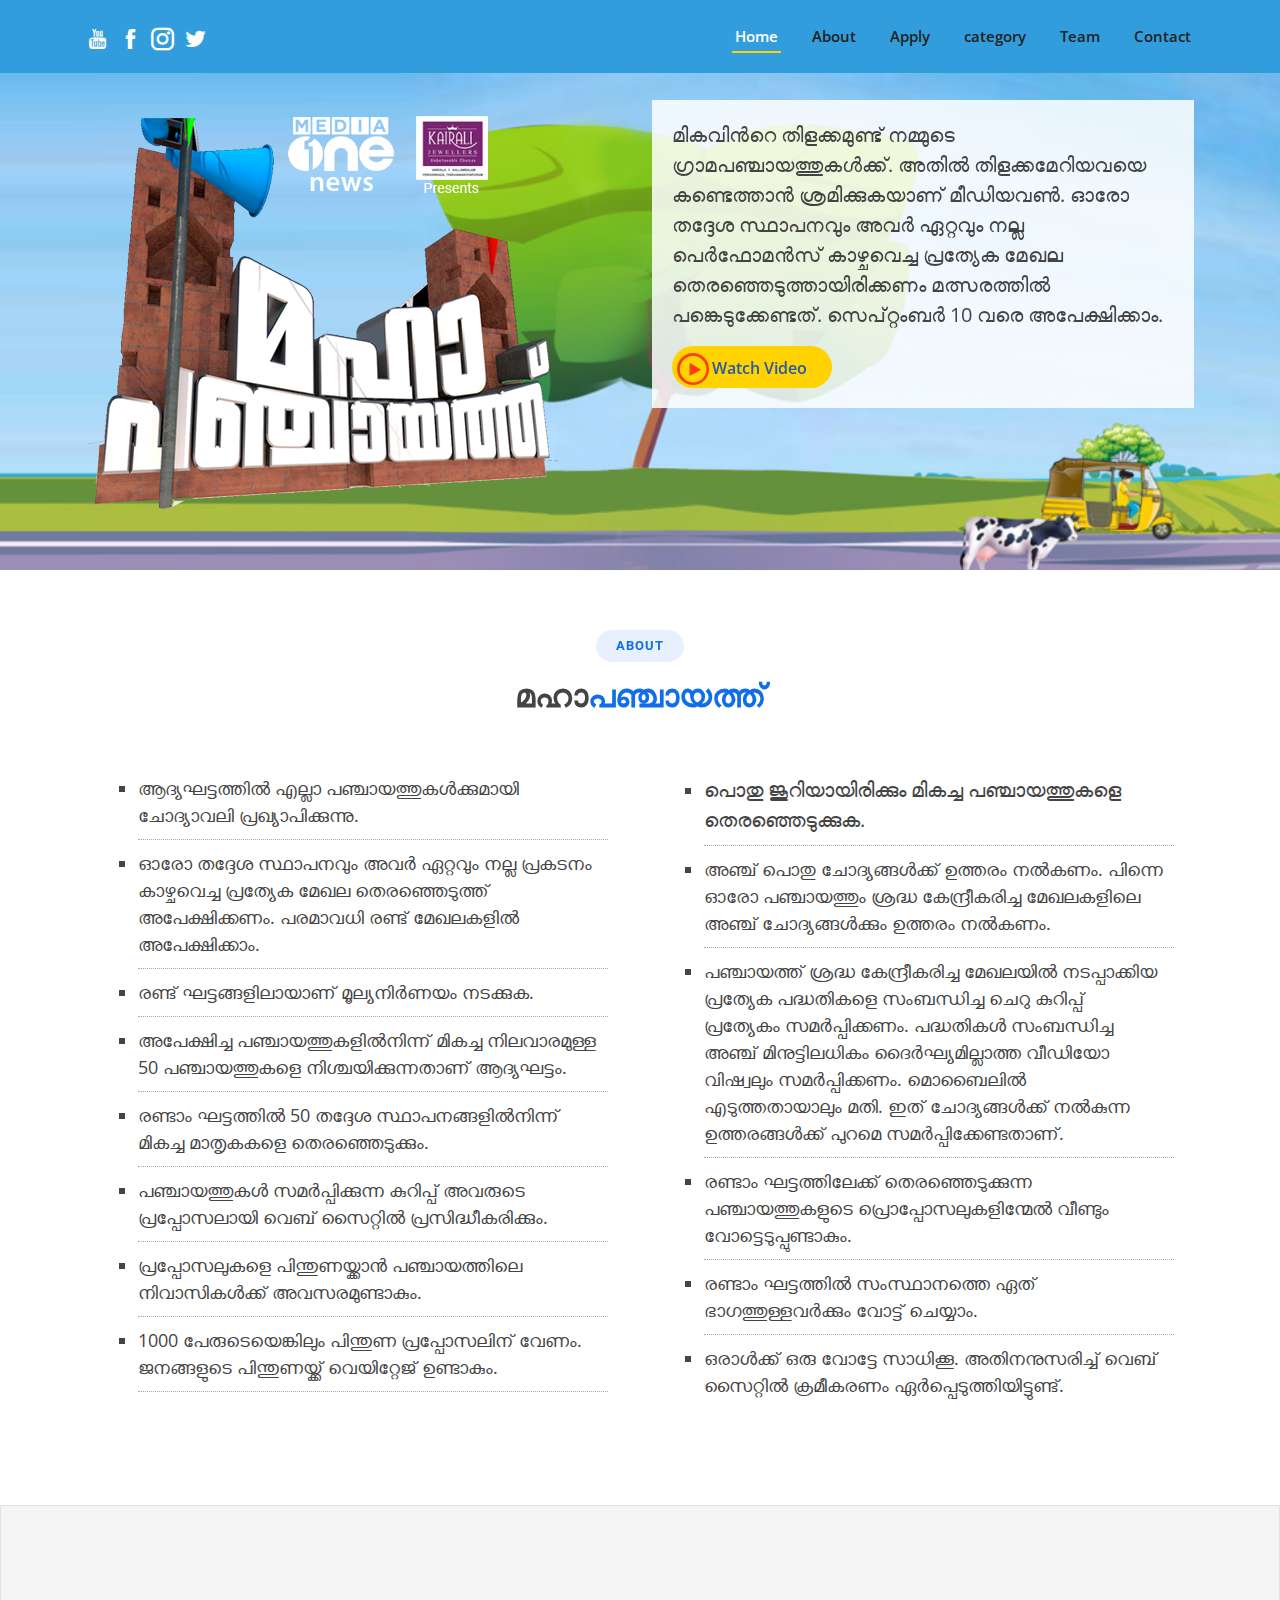
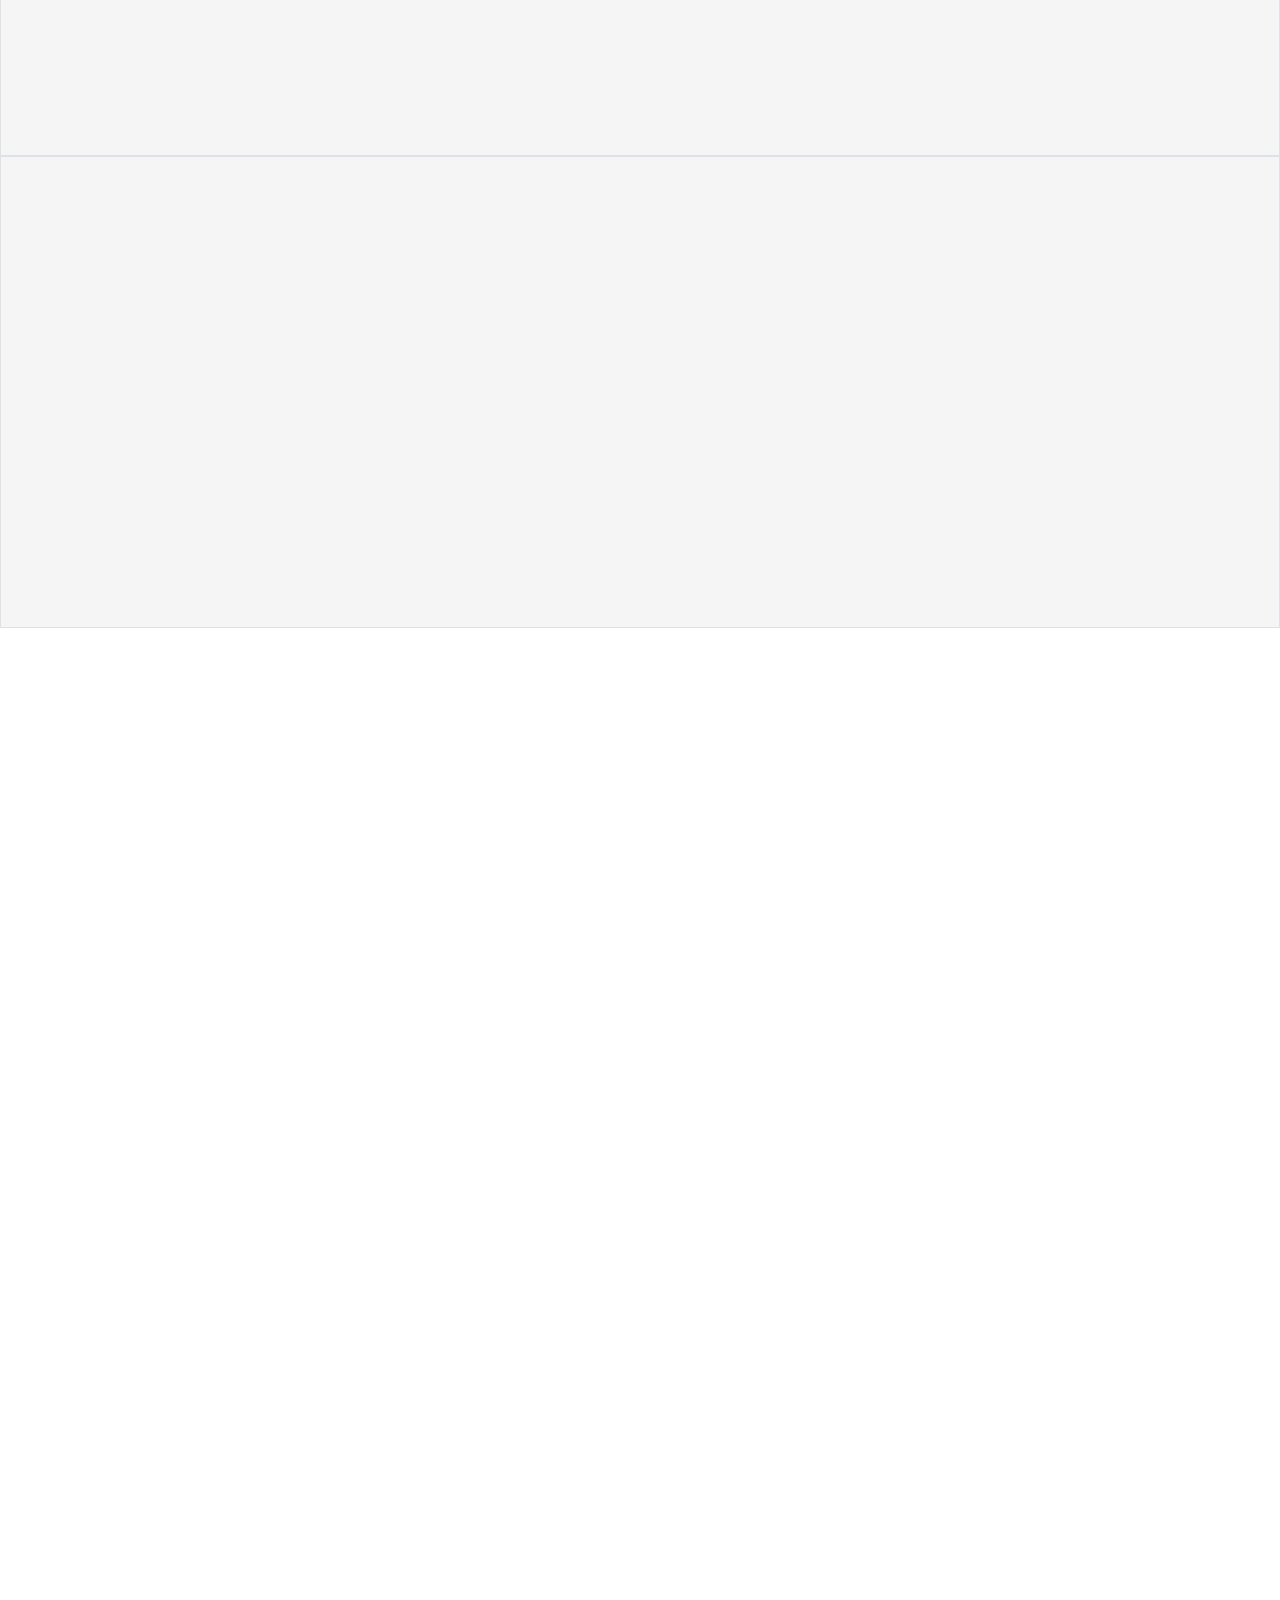
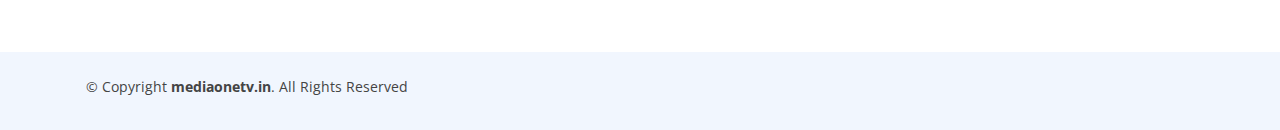
<file: index.html>
<!DOCTYPE html>
<html lang="en">

<head>
  <meta charset="utf-8">
  <meta content="width=device-width, initial-scale=1.0" name="viewport">

  <title>::MahaPanchayath:: Panchayath Election Site</title>
  <meta content="" name="description">
  <meta content="" name="keywords">

  <!-- Favicons -->
  <link href="assets/img/favicon.png" rel="icon">
  <!-- Google Fonts -->
  <link href="https://fonts.googleapis.com/css?family=Open+Sans:300,300i,400,400i,600,600i,700,700i|Roboto:300,300i,400,400i,500,500i,600,600i,700,700i|Poppins:300,300i,400,400i,500,500i,600,600i,700,700i" rel="stylesheet">

  <!-- Vendor CSS Files -->
  <link href="assets/vendor/bootstrap/css/bootstrap.min.css" rel="stylesheet">
  <link href="assets/vendor/icofont/icofont.min.css" rel="stylesheet">
  <link href="assets/vendor/boxicons/css/boxicons.min.css" rel="stylesheet">
  <link href="assets/vendor/owl.carousel/assets/owl.carousel.min.css" rel="stylesheet">
  <link href="assets/vendor/venobox/venobox.css" rel="stylesheet">
  <link href="assets/vendor/aos/aos.css" rel="stylesheet">
  

  <!-- Template Main CSS File -->
  <link href="assets/css/style.css" rel="stylesheet">


</head>

<body>

  <!-- ======= Header ======= -->
  <header id="header" class="fixed-top">
    <div class="container d-flex align-items-center">

      <h1 class="logo mr-auto"><a href="https://www.youtube.com/mediaonetvlive" target="_blank" class="ytb"><i class="icofont-youtube"></i></a>
		<a href="https://www.facebook.com/mediaonetv" target="_blank" class="facebook"><i class="icofont-facebook"></i></a>
		<a href="https://www.instagram.com/mediaonetv.in/" target="_blank" class="instagram"><i class="icofont-instagram"></i></a>
		<a href="https://twitter.com/mediaonetvlive" target="_blank" class="twitter"><i class="icofont-twitter"></i></a></h1>
      <!-- Uncomment below if you prefer to use an image logo -->
      <!-- <a href="index.html" class="logo mr-auto"><img src="assets/img/logo.png" alt=""></a>-->

      <nav class="nav-menu d-none d-lg-block">
        <ul>
          <li class="active"><a href="#header">Home</a></li>
          <li><a href="#about">About</a></li>
          <li><a href="#apply">Apply</a></li>
		  <li><a href="#category">category</a></li>
          <li><a href="#team">Team</a></li>
		  
          <li><a href="#contact">Contact</a></li>

        </ul>
      </nav><!-- .nav-menu -->

    </div>
  </header><!-- End Header -->
  
	

  <section id="hero" class="d-flex align-items-center">
  <div class="container" data-aos="fade-up">
	<div class="row">
		<div class="col-md-6 logo" data-aos="zoom-out"><img src="assets/img/logo.png" class="img-fluid" alt=""></div>
			<div class="col-md-6" data-aos="zoom-out">
			<div class="abt">
				<!-- <h3></h3> -->
				<p>മികവിന്‍റെ തിളക്കമുണ്ട് നമ്മുടെ ഗ്രാമപഞ്ചായത്തുകള്‍ക്ക്. അതില്‍ തിളക്കമേറിയവയെ കണ്ടെത്താന്‍ ശ്രമിക്കുകയാണ് മീഡിയവണ്‍. ഓരോ തദ്ദേശ സ്ഥാപനവും അവര്‍ ഏറ്റവും നല്ല പെര്‍ഫോമന്‍സ് കാഴ്ചവെച്ച പ്രത്യേക മേഖല തെരഞ്ഞെടുത്തായിരിക്കണം മത്സരത്തില്‍ പങ്കെടുക്കേണ്ടത്. സെപ്റ്റംബർ 10 വരെ അപേക്ഷിക്കാം.</p>
			
			<a href="https://www.youtube.com/watch?v=ukLBW_2HKIU" class="venobox btn-watch-video" data-vbtype="video" data-autoplay="true"> Watch Video <i class="icofont-play-alt-2"></i></a>
			</div>
			</div>
	</div>
	</div>
  </section><!-- End Hero -->
  
  

  

  <main id="main">
  
      <!-- ======= About Section ======= -->
    <section id="about" class="about section-bg">
      <div class="container" data-aos="fade-up">

        <div class="section-title">
          <h2>About</h2>
          <h3>മഹാ<span>പഞ്ചായത്ത്</span></h3>
        </div>

        <div class="row">

			<div class="col-lg-6" data-aos="fade-up">
				<div class="col-lg-12 col-md-12 bg" data-aos="zoom-out">
					<div class="dtls">
						<ul>


							<li>ആദ്യഘട്ടത്തില്‍ എല്ലാ പഞ്ചായത്തുകള്‍ക്കുമായി ചോദ്യാവലി പ്രഖ്യാപിക്കുന്നു. </li>
							<li>ഓരോ തദ്ദേശ സ്ഥാപനവും അവര്‍ ഏറ്റവും നല്ല പ്രകടനം കാഴ്ചവെച്ച പ്രത്യേക മേഖല തെരഞ്ഞെടുത്ത് അപേക്ഷിക്കണം. പരമാവധി രണ്ട് മേഖലകളില്‍ അപേക്ഷിക്കാം.</li>
							<li>രണ്ട് ഘട്ടങ്ങളിലായാണ് മൂല്യനിര്‍ണയം നടക്കുക.</li>
							<li>അപേക്ഷിച്ച പഞ്ചായത്തുകളില്‍നിന്ന് മികച്ച നിലവാരമുള്ള 50 പഞ്ചായത്തുകളെ നിശ്ചയിക്കുന്നതാണ് ആദ്യഘട്ടം.</li>
              <li>രണ്ടാം ഘട്ടത്തില്‍ 50 തദ്ദേശ സ്ഥാപനങ്ങളില്‍നിന്ന് മികച്ച മാതൃകകളെ  തെരഞ്ഞെടുക്കും. </li>
              
              <li>പഞ്ചായത്തുകള്‍ സമര്‍പ്പിക്കുന്ന കുറിപ്പ് അവരുടെ പ്രപ്പോസലായി വെബ് സൈറ്റില്‍ പ്രസിദ്ധീകരിക്കും. </li>
<li>പ്രപ്പോസലുകളെ പിന്തുണയ്ക്കാന്‍ പഞ്ചായത്തിലെ നിവാസികള്‍ക്ക് അവസരമുണ്ടാകും.</li>
<li>1000 പേരുടെയെങ്കിലും പിന്തുണ പ്രപ്പോസലിന് വേണം. ജനങ്ങളുടെ പിന്തുണയ്ക്ക് വെയിറ്റേജ് ഉണ്ടാകും.</li>
							
						</ul>

					</div>
				</div>
			</div> 
			<div class="col-lg-6" data-aos="fade-up">
				<div class="col-lg-12 col-md-12 bg" data-aos="zoom-out">
					<div class="dtls">
						<ul>
							<li> <a href="#team" style="color:#444444" >പൊതു ജൂറിയായിരിക്കും മികച്ച പഞ്ചായത്തുകളെ തെരഞ്ഞെടുക്കുക.</a></li>
							<li>അഞ്ച് പൊതു ചോദ്യങ്ങള്‍ക്ക് ഉത്തരം നല്‍കണം. പിന്നെ ഓരോ പഞ്ചായത്തും ശ്രദ്ധ കേന്ദ്രീകരിച്ച മേഖലകളിലെ അഞ്ച് ചോദ്യങ്ങള്‍ക്കും ഉത്തരം നല്‍കണം.  </li>
							<li >പഞ്ചായത്ത് ശ്രദ്ധ കേന്ദ്രീകരിച്ച മേഖലയില്‍ നടപ്പാക്കിയ പ്രത്യേക പദ്ധതികളെ സംബന്ധിച്ച ചെറു കുറിപ്പ് പ്രത്യേകം സമര്‍പ്പിക്കണം. പദ്ധതികള്‍ സംബന്ധിച്ച അഞ്ച് മിനുട്ടിലധികം ദൈര്‍ഘ്യമില്ലാത്ത വീഡിയോ വിഷ്വലും സമര്‍പ്പിക്കണം. മൊബൈലില്‍ എടുത്തതായാലും മതി. ഇത് ചോദ്യങ്ങള്‍ക്ക് നല്‍കുന്ന ഉത്തരങ്ങള്‍ക്ക് പുറമെ സമര്‍പ്പിക്കേണ്ടതാണ്. </li>
              <li>രണ്ടാം ഘട്ടത്തിലേക്ക് തെരഞ്ഞെടുക്കുന്ന പഞ്ചായത്തുകളുടെ പ്രൊപ്പോസലുകളിന്മേല്‍ വീണ്ടും വോട്ടെടുപ്പുണ്ടാകും.</li>
              <li>രണ്ടാം ഘട്ടത്തില്‍ സംസ്ഥാനത്തെ ഏത് ഭാഗത്തുള്ളവര്‍ക്കും വോട്ട് ചെയ്യാം.</li>
              <li class="bdr_btm">ഒരാള്‍ക്ക് ഒരു വോട്ടേ സാധിക്കൂ. അതിനനുസരിച്ച് വെബ് സൈറ്റില്‍ ക്രമീകരണം ഏര്‍പ്പെടുത്തിയിട്ടുണ്ട്.</li>
						
						</ul>

					</div>
				</div>
			</div>			

          </div>
        </div>

      </div>
    </section><!-- End About Section -->
  
	  <!-- ======= category Section ======= -->
    <section id="apply" class="category border bg_ct">
      <div class="container" data-aos="fade-up">

        <div class="apply">
          <h3><span>Apply</span></h3>
          <p><!-- അഞ്ച് അടിസ്ഥാന മേഖലകളെ ആസ്പദമാക്കിയായിരിക്കും മത്സരം നടത്തുക.<br/><br/> -->
            <a href="mahapanchayath.pdf" style="color:red; font-size:24px">Download PDF<i class="icofont-download"></i></a>
          </p>
          
        </div>

        <div class="row" data-aos="fade-up" data-aos-delay="100">

   
        </div>
      </div>
    </section><!-- End category Section -->
	
	    <!-- ======= category Section ======= -->
    <section id="category" class="category border bg_ct">
      <div class="container" data-aos="fade-up">

        <div class="category">
          <h3><span>Categories</span></h3>
          <p>അഞ്ച് അടിസ്ഥാന മേഖലകളെ ആസ്പദമാക്കിയായിരിക്കും മത്സരം നടത്തുക.</p>
        </div>

        <div class="row" data-aos="fade-up" data-aos-delay="100">

          <div class="col-lg-3">
		  <div class="heart">
			<a href="#"  data-toggle="modal" data-target="#health">
            <div class="info-box mb-4">
			  <i class="bx bx-heart"></i>
              <h3 class="category">ആരോഗ്യം,<br> പാലിയേറ്റീവ്</h3>
			 </div> 
			 </a>
            </div>
          </div>

          <div class="col-lg-2 col-md-6">
		  <div class="heart">
		  <a href="#"  data-toggle="modal" data-target="#education">
            <div class="info-box  mb-4">
              <i class="bx bx-book-reader"></i>
              <h3>വിദ്യാഭ്യാസം</h3>
            </div>
			</a>
			</div>
          </div>

          <div class="col-lg-2 col-md-6">
		  <div class="heart">
		  <a href="#"  data-toggle="modal" data-target="#watr">
            <div class="info-box  mb-4">
              <i class="bx bx-water"></i>
              <h3>കുടിവെള്ളം, ജലസംരക്ഷണം</h3>
            </div>
			</a>
			</div>
          </div>
		  <div class="col-lg-2"> 
		  <div class="heart">
		  <a href="#"  data-toggle="modal" data-target="#agri">
            <div class="trctr mb-4">
			  <i><img src="assets/img/tractor.png"></i>
              <h3>കൃഷി</h3>
            </div>
			</a>
			</div>
          </div>
		  <div class="col-lg-3">
		  <div class="heart">
		  <a href="#"  data-toggle="modal" data-target="#wmn">
            <div class="info-box mb-4">
              <i class="bx bx-female"></i>
              <h3>വനിതകളുടേയും കുട്ടികളുടേയും ഭിന്നശേഷിക്കാരുടേയും ക്ഷേമം</h3>
            </div>
			</a>
			</div>
          </div>
        </div>
      </div>
    </section><!-- End category Section -->
	
	
  <!-- category detils Section -->
   <div class="container">
  <!-- health -->
	<div class="modal fade" id="health" role="dialog">
		<div class="modal-dialog">
			<!-- health content-->
			<div class="modal-content">
				<div class="modal-header">
				<h3>ആരോഗ്യം, പാലിയേറ്റീവ്</h3>
				<button type="button" class="close" data-dismiss="modal">&times;</button>
				</div>
				<div class="dtls">
					<ul>
						<li>ഗ്രാമപഞ്ചായത്തുകള്‍ക്ക് കീഴിലുള്ള പ്രാഥമികാരോഗ്യ കേന്ദ്രങ്ങള്‍, നഗരസഭകള്‍ക്കു കീഴിലുള്ള താലൂക്ക് - ബ്ലോക്ക് തല ആശുപത്രികള്‍ എന്നിവയുടെ ഭൗതിക സൗകര്യം മെച്ചപ്പെടുത്തുന്നതിന് ചെലവഴിച്ച തുക.</li>
						<li>പൊതുസ്ഥലങ്ങളിലും മാര്‍ക്കറ്റുകളിലും നിര്‍മിച്ച പ്രവര്‍ത്തനക്ഷമമായ കംഫര്‍ട്ട് സ്റ്റേഷനുകളുടെയും പൊതു ടോയ്‌ലറ്റുകളുടേയും എണ്ണവും അതിനായി ചെലവഴിച്ച തുകയും.</li>
						<li>ഹരിതകേരള മിഷന്‍ വഴിയും തനത് പ്രവര്‍ത്തനമായും വാര്‍ഡ് തലത്തില്‍ ശുചീകരണ പ്രവര്‍ത്തനങ്ങള്‍ക്കും പൊതുജനാരോഗ്യ പ്രവര്‍ത്തനങ്ങള്‍ക്കും (കൊതുകു നിവാരണം, മെഡിക്കല്‍ ക്യാമ്പുകള്‍, പകര്‍ച്ചവ്യാധി നിയന്ത്രണ മാര്‍ഗങ്ങള്‍ എന്നിവ നടപ്പിലാക്കല്‍) ചെലവഴിച്ച തുക. </li>
						<li>വയോജനക്ഷേമം, പാലിയേറ്റീവ് പരിചരണം, ജീവതശൈലീ രോഗനിയന്ത്രണവും ചികിത്സയും, കാന്‍സര്‍ - വൃക്കരോഗം പോലുള്ള രോഗനിര്‍ണയവും തുടര്‍ചികിത്സയും തുടങ്ങിയ മേഖലകളില്‍ ചെലവഴിച്ച തുക. </li>
						<li class="bdr_btm">ആരോഗ്യം, ശുചിത്വം, പാലിയേറ്റീവ് മേഖലകളില്‍ 2015 - 2020 വര്‍ഷങ്ങളില്‍ നീക്കിവെച്ച തുകയും ചെലവഴിച്ച തുകയുടെ ശതമാനവും എത്ര?</li>
					</ul>
				</div>
				<div class="modal-footer">
				<button type="button" class="btn btn-default" data-dismiss="modal">Close</button>
				</div>
			</div>
		</div>
	</div>
	
	<!-- education -->
	<div class="modal fade" id="education" role="dialog">
		<div class="modal-dialog">
	<!-- education content-->
			<div class="modal-content">
				<div class="modal-header">
				<h3>വിദ്യാഭ്യാസം </h3>
				<button type="button" class="close" data-dismiss="modal">&times;</button>
				</div>
				<div class="dtls">
					<ul>
						<li>സര്‍ക്കാര്‍/എയിഡഡ് സ്‌കൂളുകളുടെ ഭൗതിക സൗകര്യങ്ങള്‍ മെച്ചപ്പെടുത്തുന്നതിനായി ചെലവഴിച്ച തുക. </li>
						<li>സ്‌കൂള്‍ കുട്ടികളുടെ പഠന നിലവാരം വര്‍ധിപ്പിക്കല്‍, വിജയശതമാനം വര്‍ധിപ്പിക്കല്‍, സ്‌കോളര്‍ഷിപ്പുകളും പുരസ്‌കാരങ്ങളും നല്‍കി പ്രോത്സാഹനം നല്‍കല്‍, ഓണ്‍ലൈന്‍ പഠനസൗകര്യമൊരുക്കല്‍ തുടങ്ങിയ മേഖലയില്‍ ചെലവഴിച്ച തുക. </li>
						<li> വായനാസൗകര്യം മെച്ചപ്പെടുത്തുന്നതിനായി ഗ്രന്ഥാലയങ്ങള്‍ക്കും വായനശാലകള്‍ക്കും വിതരണം ചെയ്തതുക. (പത്രമാസികകള്‍ വാങ്ങുന്നതിനും സ്ഥാപനങ്ങളുടെ ഭൗതികസൗകര്യങ്ങള്‍ മെച്ചപ്പെടുത്തുന്നതിനും). </li>
						<li>ഗ്രാമീണ കലാസമിതികളുടേയും ക്ലബ്ബുകളുടേയും റസിഡന്‍സ് അസോസിയേഷനുകളുടേയും സാംസ്‌കാരിക നിലയങ്ങളുടേയും പ്രവര്‍ത്തനങ്ങള്‍ മെച്ചപ്പെടുത്തുന്നതിന് വിതരണം ചെയ്ത തുക.</li>
						<li class="bdr_btm">വിദ്യാഭ്യാസം, സാംസ്‌കാരികം മേഖലകളില്‍ 2015 - 2020 വര്‍ഷങ്ങളില്‍ നീക്കിവെച്ച തുകയും ചെലവഴിച്ച തുകയുടെ ശതമാനവും എത്ര?</li>
					</ul>
				</div>
				<div class="modal-footer">
				<button type="button" class="btn btn-default" data-dismiss="modal">Close</button>
				</div>
			</div>

		</div>
	</div>
	
	<!-- watr-->
	<div class="modal fade" id="watr" role="dialog">
		<div class="modal-dialog">
	<!-- watr content-->
			<div class="modal-content">
				<div class="modal-header">
				
				<h3>കുടിവെള്ളം, ജലസംരക്ഷണം </h3>
				<button type="button" class="close" data-dismiss="modal">&times;</button>
				</div>
				<div class="dtls">
					<ul>
						<li> കിണറുകളുടെ, പ്രത്യേകിച്ച് പൊതുകിണറുകളുടെ നിര്‍മാണത്തിനായി ചെലവഴിച്ച തുക.
						<li>  പുഴകളുടേയും തോടുകളുടേയും സംരക്ഷണം, പൊതുകുളം ഉപയോഗയോഗ്യമാക്കല്‍ പദ്ധതികള്‍ക്കായി ചെലവഴിച്ച തുക. 
						<li> തദ്ദേശ സ്ഥാപനത്തിനു കീഴില്‍ കെട്ടിടനിര്‍മാണ ചട്ടപ്രകാരമുള്ള മഴവെള്ള സംഭരണി കഴിഞ്ഞ അഞ്ചുവര്‍ഷത്തിനിടെ എത്ര വീടുകളില്‍ നിര്‍മിക്കാന്‍ കഴിഞ്ഞു?
						<li>കിണര്‍ റീചാര്‍ജ്, മഴക്കുഴി നിര്‍മാണം തുടങ്ങിയവ നടപ്പില്‍ വരുത്തുന്നതിനായി എത്ര തുക ചെലവഴിച്ചു?
						<li class="bdr_btm">  കുടിവെള്ളം, ജലസംരക്ഷണം മേഖലകളില്‍ 2015 - 2020 വര്‍ഷങ്ങളില്‍ നീക്കിവെച്ച തുകയും ചെലവഴിച്ച തുകയുടെ ശതമാനവും എത്ര?
					</ul>
				</div>
				<div class="modal-footer">
				<button type="button" class="btn btn-default" data-dismiss="modal">Close</button>
				</div>
			</div>

		</div>
	</div>
	<!-- agri-->
	<div class="modal fade" id="agri" role="dialog">
		<div class="modal-dialog">
	<!-- agri content-->
			<div class="modal-content">
				<div class="modal-header">
				<h4 class="modal-title">കൃഷി, ക്ഷീരവികസനം</h4>
				<button type="button" class="close" data-dismiss="modal">&times;</button>
				</div>
				<div class="dtls">
				<ul>	
					<li>തരിശ് ഭൂമി കൃഷിയോഗ്യമാക്കിയതിന്റെ കണക്ക്. (എത്ര സെന്റ്/ഏക്കര്‍, എത്ര തുക ചെലവഴിച്ചു)
					<li> കാര്‍ഷികവിളകളുടെ മൂല്യവര്‍ധിത ഉല്‍പ്പന്നങ്ങള്‍ പ്രോത്സാഹിപ്പിക്കുന്നതിന് ചെലവഴിച്ച തുക. 
					<li>  ജൈവകൃഷി വികസനത്തിനും സംഘകൃഷി പദ്ധതി സംയോജനത്തിനും കരാര്‍ കൃഷി പ്രോത്സാഹനത്തിനുമായി ചെലവഴിച്ച തുക.
					<li> ക്ഷീരവികസന മേഖലയില്‍ ചെലവഴിച്ച തുക. 
					<li class="bdr_btm">  കൃഷി, ക്ഷീരവികസനം മേഖലകളില്‍ 2015 - 2020 വര്‍ഷങ്ങളില്‍ നീക്കിവെച്ച തുകയും ചെലവഴിച്ച തുകയുടെ ശതമാനവും എത്ര?
				</ul>
				</div>
				<div class="modal-footer">
				<button type="button" class="btn btn-default" data-dismiss="modal">Close</button>
				</div>
			</div>

		</div>
	</div>
	
	<!-- wmn-->
	<div class="modal fade" id="wmn" role="dialog">
		<div class="modal-dialog">
	<!-- wmn content-->
			<div class="modal-content">
				<div class="modal-header">		
				<h4 class="modal-title">വനിതകളുടേയും കുട്ടികളുടേയും ഭിന്നശേഷിക്കാരുടേയും ക്ഷേമം</h4>
				<button type="button" class="close" data-dismiss="modal">&times;</button>
				</div>
				<div class="dtls">
					<ul>
						<li> കുടുംബശ്രീ പ്രവര്‍ത്തന കവറേജ്, പ്രാദേശിക സാമ്പത്തിക വികസനത്തിനുള്ള സൂക്ഷ്മ തൊഴില്‍ സംരംഭങ്ങള്‍ എന്നിവയ്ക്ക് ചെലവഴിച്ച തുക.</li>
						<li> നഴ്‌സറികള്‍, അംഗന്‍വാടികള്‍, ബഡ്‌സ് സ്‌കൂളുകള്‍, റീഹാബിലിറ്റേഷന്‍ സെന്ററുകള്‍ എന്നിവയുടെ നിര്‍മാണത്തിനും നടത്തിപ്പിനും വേണ്ടി ചെലവഴിച്ച തുക.</li>
						<li> ഭിന്നശേഷിക്കാര്‍, ട്രാന്‍സ് ജെന്‍ഡേഴ്‌സ് എന്നിവരുടെ ക്ഷേമത്തിന് ചെലവാക്കിയ തുക.</li>
						<li> ഭിന്നശേഷി കുട്ടികളുടെ വിദ്യാഭ്യാസ - ആരോഗ്യ കാര്യങ്ങള്‍ക്കായി ചെലവഴിച്ച തുക. </li>
						<li class="bdr_btm"> വനിതകളുടേയും കുട്ടികളുടേയും ഭിന്നശേഷിക്കാരുടേയും മേഖലകളില്‍ 2015 - 2020 വര്‍ഷങ്ങളില്‍ നീക്കിവെച്ച തുകയും ചെലവഴിച്ച തുകയുടെ ശതമാനവും എത്ര?</li>
					</ul>		
				</div>				
				<div class="modal-footer">
				<button type="button" class="btn btn-default" data-dismiss="modal">Close</button>
				</div>
			
		</div>
	</div>
	</div>
</div> 

<!-- end category detils Section -->


    <!-- ======= Team Section ======= -->
    <section id="team" class="team section-bg">
      <div class="container" data-aos="fade-up">

        <div class="section-title">
          <h2>Jury</h2>
          <h3>ജൂറി <span>അംഗങ്ങൾ</span></h3>
          <!-- <p>അഞ്ച് അടിസ്ഥാന മേഖലകളെ ആസ്പദമാക്കിയായിരിക്കും മത്സരം നടത്തുക.</p> -->
        </div>

        <div class="row">
		<div class="col-lg-1"></div>
		<div class="col-lg-2 col-md-6 d-flex align-items-stretch" data-aos="fade-up" data-aos-delay="400">
            <div class="member">
              <div class="member-img">
                <img src="assets/img/team/team-4.jpg" class="img-fluid" alt="">
				<div class="social">
                  <!-- <a href=""><i class="icofont-twitter"></i></a> -->
                  <!-- <a href=""><i class="icofont-facebook"></i></a> -->
                </div>
              </div>
			  
              <div class="member-info">
                <h4>എസ് എം വിജയാനന്ദ്</h4>
                <span>മുന്‍ ചീഫ്‌സെക്രട്ടറി, കില മുന്‍ ഡയറക്ടര്‍</span>
              </div>
            </div>
          </div>
		  <div class="col-lg-2 col-md-6 d-flex align-items-stretch" data-aos="fade-up" data-aos-delay="200">
            <div class="member">
              <div class="member-img">
                <img src="assets/img/team/team-2.jpg" class="img-fluid" alt="">
                <div class="social">
                  <!-- <a href=""><i class="icofont-twitter"></i></a> -->
                  <!-- <a href=""><i class="icofont-facebook"></i></a> -->
                </div>
              </div>
              <div class="member-info">
                <h4>ജി വിജയരാഘവന്‍</h4>
                <span>ടെക്‌നോപാര്‍ക് മുന്‍ സി.ഇ.ഒ , പ്ലാനിങ് ബോര്‍ഡ് മുന്‍ അംഗം
</span>
              </div>
            </div>
          </div>
          <div class="col-lg-2 col-md-6 d-flex align-items-stretch" data-aos="fade-up" data-aos-delay="100">
            <div class="member">
              <div class="member-img">
                <img src="assets/img/team/team-1.jpg" class="img-fluid" alt="">
                <div class="social">
                  <!-- <a href=""><i class="icofont-twitter"></i></a> -->
                  <!-- <a href=""><i class="icofont-facebook"></i></a> -->
                </div>
              </div>
              <div class="member-info">
                <h4>സി പി ജോണ്‍ </h4>
                <span>പ്ലാനിങ് ബോര്‍ഡ് മുന്‍ അംഗം</span>
              </div>
            </div>
          </div>
		  <div class="col-lg-2 col-md-6 d-flex align-items-stretch" data-aos="fade-up" data-aos-delay="400">
            <div class="member">
              <div class="member-img">
                <img src="assets/img/team/team-5.jpg" class="img-fluid" alt="">
				<div class="social">
                  <!-- <a href=""><i class="icofont-twitter"></i></a> -->
                  <!-- <a href=""><i class="icofont-facebook"></i></a> -->
                </div>
              </div>
              <div class="member-info">
                <h4>ഡോ. മറിയാമ്മ സാനു ജോര്‍ജ് (നിര്‍മല)</h4>
                <span>സംസ്ഥാന ധനകമ്മീഷന്‍ ഉപദേശക</span>
              </div>
            </div>
          </div>
          <div class="col-lg-2 col-md-6 d-flex align-items-stretch" data-aos="fade-up" data-aos-delay="300">
            <div class="member">
              <div class="member-img">
                <img src="assets/img/team/team-3.jpg" class="img-fluid" alt="">
                <div class="social">
                  <!-- <a href=""><i class="icofont-twitter"></i></a> -->
                  <!-- <a href=""><i class="icofont-facebook"></i></a> -->
                </div>
              </div>
              <div class="member-info">
                <h4>യു കലാനാഥന്‍</h4>
                <span>വള്ളിക്കുന്ന പഞ്ചായത്ത് മുന്‍ പ്രസിഡന്റ്‌</span>
              </div>
            </div>
          </div>
		  
		  
		  
		<div class="col-lg-1"></div>
         

        </div>

      </div>
    </section><!-- End Team Section -->





    <!-- ======= Contact Section ======= -->
    <section id="contact" class="contact">
      <div class="container" data-aos="fade-up">

        <div class="section-title">
          <h2>Contact</h2>
          <h3><span>Contact Us</span></h3>
          <!-- <p>Ut possimus qui ut temporibus culpa velit eveniet modi omnis est adipisci expedita at voluptas atque vitae autem.</p> -->
        </div>

        <div class="row" data-aos="fade-up" data-aos-delay="100">
          <div class="col-lg-6">
            <div class="info-box mb-4">
              <i class="bx bx-map"></i>
              <h3>Our Address</h3>
              <p>ദി പ്രൊഡ്യൂസര്‍, മഹാപഞ്ചായത്ത്, മീഡിയവണ്‍ ഹെഡ്ക്വാര്‍ട്ടേഴ്സ്, വെള്ളിപറമ്പ് പോസ്റ്റ്, കോഴിക്കോട് – 673008.</p>




            </div>
          </div>

          <div class="col-lg-3 col-md-6">
            <div class="info-box  mb-4">
              <i class="bx bx-envelope"></i>
              <h3>Email Us</h3>
              <p>mp@mediaonetv.in</p>
            </div>
          </div>

          <div class="col-lg-3 col-md-6">
            <div class="info-box  mb-4">
              <i class="bx bx-phone-call"></i>
              <h3>Call Us</h3>
              <p>89433 47423</p>
            </div>
          </div>

        </div>

        

      </div>
    </section><!-- End Contact Section -->

  </main><!-- End #main -->

  <!-- ======= Footer ======= -->
  <footer id="footer">



    <div class="container py-4">
      <div class="copyright">
        &copy; Copyright <strong><span>mediaonetv.in</span></strong>. All Rights Reserved
      </div>
      <div class="credits">
    
      </div>
    </div>
  </footer><!-- End Footer -->

  <div id="preloader"></div>
  <a href="#" class="back-to-top"><i class="icofont-simple-up"></i></a>

  <!-- Vendor JS Files -->
  <script src="assets/vendor/jquery/jquery.min.js"></script>
  <script src="assets/vendor/bootstrap/js/bootstrap.bundle.min.js"></script>
  <script src="assets/vendor/jquery.easing/jquery.easing.min.js"></script>
  <script src="assets/vendor/php-email-form/validate.js"></script>
  <script src="assets/vendor/waypoints/jquery.waypoints.min.js"></script>
  <script src="assets/vendor/counterup/counterup.min.js"></script>
  <script src="assets/vendor/owl.carousel/owl.carousel.min.js"></script>
  <script src="assets/vendor/isotope-layout/isotope.pkgd.min.js"></script>
  <script src="assets/vendor/venobox/venobox.min.js"></script>
  <script src="assets/vendor/aos/aos.js"></script>

  <!-- Main JS File -->
  <script src="assets/js/main.js"></script>

</body>

</html>
</file>
<file: assets/vendor/venobox/venobox.css>
/* ------ venobox.css --------*/
.vbox-overlay *, .vbox-overlay *:before, .vbox-overlay *:after{
    -webkit-backface-visibility: hidden;
    -webkit-box-sizing:border-box;
    -moz-box-sizing:border-box;
    box-sizing:border-box;
}
.vbox-overlay * { 
    -webkit-backface-visibility: visible;
    backface-visibility: visible;
}
.vbox-overlay{
    display: -webkit-flex;
    display: flex;
    -webkit-flex-direction: column;
    flex-direction: column;
    -webkit-justify-content: center;
    justify-content: center;
    -webkit-align-items: center;
    align-items: center;
    position: fixed;
    left: 0;
    top: 0;
    bottom: 0;
    right: 0;
    z-index: 999999;
}

/* ----- navigation ----- */
.vbox-title{
    width: 100%;
    height: 40px;
    float: left;
    text-align: center;
    line-height: 28px;
    font-size: 12px;
    padding: 6px 50px;
    overflow: hidden;
    position: fixed;
    display: none;
    left: 0;
    z-index: 89;
}
.vbox-close{
    cursor: pointer;
    position: fixed;
    top: -1px;
    right: 0;
    width: 50px;
    height: 40px;
    padding: 6px;
    display: block;
    background-position:10px center;
    overflow: hidden;
    font-size: 24px;
    line-height: 1;
    text-align: center;
    z-index: 99;
}
.vbox-left{
    cursor: pointer;
    position: fixed;
    left: 0;
    height: 40px;
    overflow: hidden;
    line-height: 28px;
    font-size: 12px;
    z-index: 99;
    display: flex;
    align-items:center;
}
.vbox-num{
    display: inline-block;
    margin: 6px 0 6px 15px;
}
/* ----- Social share ----- */
.vbox-share{
    line-height: 28px;
    font-size: 12px;
    overflow: hidden;
    position: fixed;
    left: 0;
    z-index: 98;
    display: flex;
    align-items:center;
    justify-content: center;
    width: 100%;
    text-align: center;
}
.vbox-share svg{
    max-height: 28px;
    width: 28px;
    z-index: 10;
    margin-left: 12px;
    margin-top: 6px;
    margin-bottom: 6px;
    vertical-align: middle;
}


/* ----- navigation ARROWS ----- */
.vbox-next, .vbox-prev{
    position: fixed;
    top: 50%;
    margin-top: -15px;
    overflow: hidden;
    cursor: pointer;
    display: block;
    width: 45px;
    height: 45px;
    z-index: 99;
}
.vbox-next span, .vbox-prev span{
    position: relative;
    width: 20px;
    height: 20px;
    border: 2px solid transparent;
    border-top-color: #B6B6B6;
    border-right-color: #B6B6B6;
    text-indent: -100px;
    position: absolute;
    top: 8px;
    display: block;
}
.vbox-prev{
    left: 15px;
}
.vbox-next{
    right: 15px;
}
.vbox-prev span{
    left: 10px;
    -ms-transform: rotate(-135deg);
    -webkit-transform: rotate(-135deg);
    transform: rotate(-135deg);
}
.vbox-next span{
    -ms-transform: rotate(45deg);
    -webkit-transform: rotate(45deg);
    transform: rotate(45deg);
    right: 10px;
}
/* ------- inline window ------ */
.vbox-inline{
    width: 420px;
    height: 315px;
    height: 70vh;
    padding: 10px;
    background: #fff;
    margin: 0 auto;
    overflow: auto;
    text-align: left;
}
/* ------- Video & iFrames window ------ */
.venoframe{
    max-width: 100%;
    width: 100%;
    border: none;
    width: 100%;
    height: 260px;
    height: 70vh;
}
.venoframe.vbvid{
    height: 260px;
}
@media (min-width: 768px) {
    .venoframe, .vbox-inline{
        width: 90%;
        height: 360px;
        height: 70vh;
    }
    .venoframe.vbvid{
        width: 640px;
        height: 360px;
    }
}
@media (min-width: 992px) {
    .venoframe, .vbox-inline{
        max-width: 1200px;
        width: 80%;
        height: 540px;
        height: 70vh;
    }
    .venoframe.vbvid{
        width: 960px;
        height: 540px;
    }
}
/* 
Please do NOT edit this part! 
or at least read this note: http://i.imgur.com/7C0ws9e.gif
*/
.vbox-open{
    overflow: hidden;
}
.vbox-container{
    position: absolute;
    left: 0;
    right: 0;
    top: 0;
    bottom: 0;
    overflow-x: hidden;
    overflow-y: scroll;
    overflow-scrolling: touch;
    -webkit-overflow-scrolling: touch;
    z-index: 20;
    max-height: 100%;

}

.vbox-content{
    text-align: center;
    float: left;
    width: 100%;
    position: relative;
    overflow: hidden;
    padding: 20px 4%;
}
.vbox-container img{
    max-width: 100%;
    height: auto;
}
.vbox-figlio{
    box-shadow: 0 0 12px rgba(0,0,0,0.19), 0 6px 6px rgba(0,0,0,0.23);
    max-width: 100%;
    text-align: initial;
}
img.vbox-figlio{
    -webkit-user-select: none;
-khtml-user-select: none;
-moz-user-select: none;
-o-user-select: none;
user-select: none;
}
.vbox-content.swipe-left{
    margin-left: -200px !important;
}
.vbox-content.swipe-right{
    margin-left: 200px !important;
}
.vbox-animated{
    webkit-transition: margin 300ms ease-out;
    transition: margin 300ms ease-out;
}

/* ---------- preloader ----------
 * SPINKIT 
 * http://tobiasahlin.com/spinkit/
-------------------------------- */
.sk-double-bounce,.sk-rotating-plane{width:40px;height:40px;margin:40px auto}.sk-rotating-plane{background-color:#333;-webkit-animation:sk-rotatePlane 1.2s infinite ease-in-out;animation:sk-rotatePlane 1.2s infinite ease-in-out}@-webkit-keyframes sk-rotatePlane{0%{-webkit-transform:perspective(120px) rotateX(0) rotateY(0);transform:perspective(120px) rotateX(0) rotateY(0)}50%{-webkit-transform:perspective(120px) rotateX(-180.1deg) rotateY(0);transform:perspective(120px) rotateX(-180.1deg) rotateY(0)}100%{-webkit-transform:perspective(120px) rotateX(-180deg) rotateY(-179.9deg);transform:perspective(120px) rotateX(-180deg) rotateY(-179.9deg)}}@keyframes sk-rotatePlane{0%{-webkit-transform:perspective(120px) rotateX(0) rotateY(0);transform:perspective(120px) rotateX(0) rotateY(0)}50%{-webkit-transform:perspective(120px) rotateX(-180.1deg) rotateY(0);transform:perspective(120px) rotateX(-180.1deg) rotateY(0)}100%{-webkit-transform:perspective(120px) rotateX(-180deg) rotateY(-179.9deg);transform:perspective(120px) rotateX(-180deg) rotateY(-179.9deg)}}.sk-double-bounce{position:relative}.sk-double-bounce .sk-child{width:100%;height:100%;border-radius:50%;background-color:#333;opacity:.6;position:absolute;top:0;left:0;-webkit-animation:sk-doubleBounce 2s infinite ease-in-out;animation:sk-doubleBounce 2s infinite ease-in-out}.sk-chasing-dots .sk-child,.sk-spinner-pulse,.sk-three-bounce .sk-child{background-color:#333;border-radius:100%}.sk-double-bounce .sk-double-bounce2{-webkit-animation-delay:-1s;animation-delay:-1s}@-webkit-keyframes sk-doubleBounce{0%,100%{-webkit-transform:scale(0);transform:scale(0)}50%{-webkit-transform:scale(1);transform:scale(1)}}@keyframes sk-doubleBounce{0%,100%{-webkit-transform:scale(0);transform:scale(0)}50%{-webkit-transform:scale(1);transform:scale(1)}}.sk-wave{margin:40px auto;width:50px;height:40px;text-align:center;font-size:10px}.sk-wave .sk-rect{background-color:#333;height:100%;width:6px;display:inline-block;-webkit-animation:sk-waveStretchDelay 1.2s infinite ease-in-out;animation:sk-waveStretchDelay 1.2s infinite ease-in-out}.sk-wave .sk-rect1{-webkit-animation-delay:-1.2s;animation-delay:-1.2s}.sk-wave .sk-rect2{-webkit-animation-delay:-1.1s;animation-delay:-1.1s}.sk-wave .sk-rect3{-webkit-animation-delay:-1s;animation-delay:-1s}.sk-wave .sk-rect4{-webkit-animation-delay:-.9s;animation-delay:-.9s}.sk-wave .sk-rect5{-webkit-animation-delay:-.8s;animation-delay:-.8s}@-webkit-keyframes sk-waveStretchDelay{0%,100%,40%{-webkit-transform:scaleY(.4);transform:scaleY(.4)}20%{-webkit-transform:scaleY(1);transform:scaleY(1)}}@keyframes sk-waveStretchDelay{0%,100%,40%{-webkit-transform:scaleY(.4);transform:scaleY(.4)}20%{-webkit-transform:scaleY(1);transform:scaleY(1)}}.sk-wandering-cubes{margin:40px auto;width:40px;height:40px;position:relative}.sk-wandering-cubes .sk-cube{background-color:#333;width:10px;height:10px;position:absolute;top:0;left:0;-webkit-animation:sk-wanderingCube 1.8s ease-in-out -1.8s infinite both;animation:sk-wanderingCube 1.8s ease-in-out -1.8s infinite both}.sk-chasing-dots,.sk-spinner-pulse{width:40px;height:40px;margin:40px auto}.sk-wandering-cubes .sk-cube2{-webkit-animation-delay:-.9s;animation-delay:-.9s}@-webkit-keyframes sk-wanderingCube{0%{-webkit-transform:rotate(0);transform:rotate(0)}25%{-webkit-transform:translateX(30px) rotate(-90deg) scale(.5);transform:translateX(30px) rotate(-90deg) scale(.5)}50%{-webkit-transform:translateX(30px) translateY(30px) rotate(-179deg);transform:translateX(30px) translateY(30px) rotate(-179deg)}50.1%{-webkit-transform:translateX(30px) translateY(30px) rotate(-180deg);transform:translateX(30px) translateY(30px) rotate(-180deg)}75%{-webkit-transform:translateX(0) translateY(30px) rotate(-270deg) scale(.5);transform:translateX(0) translateY(30px) rotate(-270deg) scale(.5)}100%{-webkit-transform:rotate(-360deg);transform:rotate(-360deg)}}@keyframes sk-wanderingCube{0%{-webkit-transform:rotate(0);transform:rotate(0)}25%{-webkit-transform:translateX(30px) rotate(-90deg) scale(.5);transform:translateX(30px) rotate(-90deg) scale(.5)}50%{-webkit-transform:translateX(30px) translateY(30px) rotate(-179deg);transform:translateX(30px) translateY(30px) rotate(-179deg)}50.1%{-webkit-transform:translateX(30px) translateY(30px) rotate(-180deg);transform:translateX(30px) translateY(30px) rotate(-180deg)}75%{-webkit-transform:translateX(0) translateY(30px) rotate(-270deg) scale(.5);transform:translateX(0) translateY(30px) rotate(-270deg) scale(.5)}100%{-webkit-transform:rotate(-360deg);transform:rotate(-360deg)}}.sk-spinner-pulse{-webkit-animation:sk-pulseScaleOut 1s infinite ease-in-out;animation:sk-pulseScaleOut 1s infinite ease-in-out}@-webkit-keyframes sk-pulseScaleOut{0%{-webkit-transform:scale(0);transform:scale(0)}100%{-webkit-transform:scale(1);transform:scale(1);opacity:0}}@keyframes sk-pulseScaleOut{0%{-webkit-transform:scale(0);transform:scale(0)}100%{-webkit-transform:scale(1);transform:scale(1);opacity:0}}.sk-chasing-dots{position:relative;text-align:center;-webkit-animation:sk-chasingDotsRotate 2s infinite linear;animation:sk-chasingDotsRotate 2s infinite linear}.sk-chasing-dots .sk-child{width:60%;height:60%;display:inline-block;position:absolute;top:0;-webkit-animation:sk-chasingDotsBounce 2s infinite ease-in-out;animation:sk-chasingDotsBounce 2s infinite ease-in-out}.sk-chasing-dots .sk-dot2{top:auto;bottom:0;-webkit-animation-delay:-1s;animation-delay:-1s}@-webkit-keyframes sk-chasingDotsRotate{100%{-webkit-transform:rotate(360deg);transform:rotate(360deg)}}@keyframes sk-chasingDotsRotate{100%{-webkit-transform:rotate(360deg);transform:rotate(360deg)}}@-webkit-keyframes sk-chasingDotsBounce{0%,100%{-webkit-transform:scale(0);transform:scale(0)}50%{-webkit-transform:scale(1);transform:scale(1)}}@keyframes sk-chasingDotsBounce{0%,100%{-webkit-transform:scale(0);transform:scale(0)}50%{-webkit-transform:scale(1);transform:scale(1)}}.sk-three-bounce{margin:40px auto;width:80px;text-align:center}.sk-three-bounce .sk-child{width:20px;height:20px;display:inline-block;-webkit-animation:sk-three-bounce 1.4s ease-in-out 0s infinite both;animation:sk-three-bounce 1.4s ease-in-out 0s infinite both}.sk-circle .sk-child:before,.sk-fading-circle .sk-circle:before{display:block;border-radius:100%;content:'';background-color:#333}.sk-three-bounce .sk-bounce1{-webkit-animation-delay:-.32s;animation-delay:-.32s}.sk-three-bounce .sk-bounce2{-webkit-animation-delay:-.16s;animation-delay:-.16s}@-webkit-keyframes sk-three-bounce{0%,100%,80%{-webkit-transform:scale(0);transform:scale(0)}40%{-webkit-transform:scale(1);transform:scale(1)}}@keyframes sk-three-bounce{0%,100%,80%{-webkit-transform:scale(0);transform:scale(0)}40%{-webkit-transform:scale(1);transform:scale(1)}}.sk-circle{margin:40px auto;width:40px;height:40px;position:relative}.sk-circle .sk-child{width:100%;height:100%;position:absolute;left:0;top:0}.sk-circle .sk-child:before{margin:0 auto;width:15%;height:15%;-webkit-animation:sk-circleBounceDelay 1.2s infinite ease-in-out both;animation:sk-circleBounceDelay 1.2s infinite ease-in-out both}.sk-circle .sk-circle2{-webkit-transform:rotate(30deg);-ms-transform:rotate(30deg);transform:rotate(30deg)}.sk-circle .sk-circle3{-webkit-transform:rotate(60deg);-ms-transform:rotate(60deg);transform:rotate(60deg)}.sk-circle .sk-circle4{-webkit-transform:rotate(90deg);-ms-transform:rotate(90deg);transform:rotate(90deg)}.sk-circle .sk-circle5{-webkit-transform:rotate(120deg);-ms-transform:rotate(120deg);transform:rotate(120deg)}.sk-circle .sk-circle6{-webkit-transform:rotate(150deg);-ms-transform:rotate(150deg);transform:rotate(150deg)}.sk-circle .sk-circle7{-webkit-transform:rotate(180deg);-ms-transform:rotate(180deg);transform:rotate(180deg)}.sk-circle .sk-circle8{-webkit-transform:rotate(210deg);-ms-transform:rotate(210deg);transform:rotate(210deg)}.sk-circle .sk-circle9{-webkit-transform:rotate(240deg);-ms-transform:rotate(240deg);transform:rotate(240deg)}.sk-circle .sk-circle10{-webkit-transform:rotate(270deg);-ms-transform:rotate(270deg);transform:rotate(270deg)}.sk-circle .sk-circle11{-webkit-transform:rotate(300deg);-ms-transform:rotate(300deg);transform:rotate(300deg)}.sk-circle .sk-circle12{-webkit-transform:rotate(330deg);-ms-transform:rotate(330deg);transform:rotate(330deg)}.sk-circle .sk-circle2:before{-webkit-animation-delay:-1.1s;animation-delay:-1.1s}.sk-circle .sk-circle3:before{-webkit-animation-delay:-1s;animation-delay:-1s}.sk-circle .sk-circle4:before{-webkit-animation-delay:-.9s;animation-delay:-.9s}.sk-circle .sk-circle5:before{-webkit-animation-delay:-.8s;animation-delay:-.8s}.sk-circle .sk-circle6:before{-webkit-animation-delay:-.7s;animation-delay:-.7s}.sk-circle .sk-circle7:before{-webkit-animation-delay:-.6s;animation-delay:-.6s}.sk-circle .sk-circle8:before{-webkit-animation-delay:-.5s;animation-delay:-.5s}.sk-circle .sk-circle9:before{-webkit-animation-delay:-.4s;animation-delay:-.4s}.sk-circle .sk-circle10:before{-webkit-animation-delay:-.3s;animation-delay:-.3s}.sk-circle .sk-circle11:before{-webkit-animation-delay:-.2s;animation-delay:-.2s}.sk-circle .sk-circle12:before{-webkit-animation-delay:-.1s;animation-delay:-.1s}@-webkit-keyframes sk-circleBounceDelay{0%,100%,80%{-webkit-transform:scale(0);transform:scale(0)}40%{-webkit-transform:scale(1);transform:scale(1)}}@keyframes sk-circleBounceDelay{0%,100%,80%{-webkit-transform:scale(0);transform:scale(0)}40%{-webkit-transform:scale(1);transform:scale(1)}}.sk-cube-grid{width:40px;height:40px;margin:40px auto}.sk-cube-grid .sk-cube{width:33.33%;height:33.33%;background-color:#333;float:left;-webkit-animation:sk-cubeGridScaleDelay 1.3s infinite ease-in-out;animation:sk-cubeGridScaleDelay 1.3s infinite ease-in-out}.sk-cube-grid .sk-cube1{-webkit-animation-delay:.2s;animation-delay:.2s}.sk-cube-grid .sk-cube2{-webkit-animation-delay:.3s;animation-delay:.3s}.sk-cube-grid .sk-cube3{-webkit-animation-delay:.4s;animation-delay:.4s}.sk-cube-grid .sk-cube4{-webkit-animation-delay:.1s;animation-delay:.1s}.sk-cube-grid .sk-cube5{-webkit-animation-delay:.2s;animation-delay:.2s}.sk-cube-grid .sk-cube6{-webkit-animation-delay:.3s;animation-delay:.3s}.sk-cube-grid .sk-cube7{-webkit-animation-delay:0ms;animation-delay:0ms}.sk-cube-grid .sk-cube8{-webkit-animation-delay:.1s;animation-delay:.1s}.sk-cube-grid .sk-cube9{-webkit-animation-delay:.2s;animation-delay:.2s}@-webkit-keyframes sk-cubeGridScaleDelay{0%,100%,70%{-webkit-transform:scale3D(1,1,1);transform:scale3D(1,1,1)}35%{-webkit-transform:scale3D(0,0,1);transform:scale3D(0,0,1)}}@keyframes sk-cubeGridScaleDelay{0%,100%,70%{-webkit-transform:scale3D(1,1,1);transform:scale3D(1,1,1)}35%{-webkit-transform:scale3D(0,0,1);transform:scale3D(0,0,1)}}.sk-fading-circle{margin:40px auto;width:40px;height:40px;position:relative}.sk-fading-circle .sk-circle{width:100%;height:100%;position:absolute;left:0;top:0}.sk-fading-circle .sk-circle:before{margin:0 auto;width:15%;height:15%;-webkit-animation:sk-circleFadeDelay 1.2s infinite ease-in-out both;animation:sk-circleFadeDelay 1.2s infinite ease-in-out both}.sk-fading-circle .sk-circle2{-webkit-transform:rotate(30deg);-ms-transform:rotate(30deg);transform:rotate(30deg)}.sk-fading-circle .sk-circle3{-webkit-transform:rotate(60deg);-ms-transform:rotate(60deg);transform:rotate(60deg)}.sk-fading-circle .sk-circle4{-webkit-transform:rotate(90deg);-ms-transform:rotate(90deg);transform:rotate(90deg)}.sk-fading-circle .sk-circle5{-webkit-transform:rotate(120deg);-ms-transform:rotate(120deg);transform:rotate(120deg)}.sk-fading-circle .sk-circle6{-webkit-transform:rotate(150deg);-ms-transform:rotate(150deg);transform:rotate(150deg)}.sk-fading-circle .sk-circle7{-webkit-transform:rotate(180deg);-ms-transform:rotate(180deg);transform:rotate(180deg)}.sk-fading-circle .sk-circle8{-webkit-transform:rotate(210deg);-ms-transform:rotate(210deg);transform:rotate(210deg)}.sk-fading-circle .sk-circle9{-webkit-transform:rotate(240deg);-ms-transform:rotate(240deg);transform:rotate(240deg)}.sk-fading-circle .sk-circle10{-webkit-transform:rotate(270deg);-ms-transform:rotate(270deg);transform:rotate(270deg)}.sk-fading-circle .sk-circle11{-webkit-transform:rotate(300deg);-ms-transform:rotate(300deg);transform:rotate(300deg)}.sk-fading-circle .sk-circle12{-webkit-transform:rotate(330deg);-ms-transform:rotate(330deg);transform:rotate(330deg)}.sk-fading-circle .sk-circle2:before{-webkit-animation-delay:-1.1s;animation-delay:-1.1s}.sk-fading-circle .sk-circle3:before{-webkit-animation-delay:-1s;animation-delay:-1s}.sk-fading-circle .sk-circle4:before{-webkit-animation-delay:-.9s;animation-delay:-.9s}.sk-fading-circle .sk-circle5:before{-webkit-animation-delay:-.8s;animation-delay:-.8s}.sk-fading-circle .sk-circle6:before{-webkit-animation-delay:-.7s;animation-delay:-.7s}.sk-fading-circle .sk-circle7:before{-webkit-animation-delay:-.6s;animation-delay:-.6s}.sk-fading-circle .sk-circle8:before{-webkit-animation-delay:-.5s;animation-delay:-.5s}.sk-fading-circle .sk-circle9:before{-webkit-animation-delay:-.4s;animation-delay:-.4s}.sk-fading-circle .sk-circle10:before{-webkit-animation-delay:-.3s;animation-delay:-.3s}.sk-fading-circle .sk-circle11:before{-webkit-animation-delay:-.2s;animation-delay:-.2s}.sk-fading-circle .sk-circle12:before{-webkit-animation-delay:-.1s;animation-delay:-.1s}@-webkit-keyframes sk-circleFadeDelay{0%,100%,39%{opacity:0}40%{opacity:1}}@keyframes sk-circleFadeDelay{0%,100%,39%{opacity:0}40%{opacity:1}}.sk-folding-cube{margin:40px auto;width:40px;height:40px;position:relative;-webkit-transform:rotateZ(45deg);transform:rotateZ(45deg)}.sk-folding-cube .sk-cube{float:left;width:50%;height:50%;position:relative;-webkit-transform:scale(1.1);-ms-transform:scale(1.1);transform:scale(1.1)}.sk-folding-cube .sk-cube:before{content:'';position:absolute;top:0;left:0;width:100%;height:100%;background-color:#333;-webkit-animation:sk-foldCubeAngle 2.4s infinite linear both;animation:sk-foldCubeAngle 2.4s infinite linear both;-webkit-transform-origin:100% 100%;-ms-transform-origin:100% 100%;transform-origin:100% 100%}.sk-folding-cube .sk-cube2{-webkit-transform:scale(1.1) rotateZ(90deg);transform:scale(1.1) rotateZ(90deg)}.sk-folding-cube .sk-cube3{-webkit-transform:scale(1.1) rotateZ(180deg);transform:scale(1.1) rotateZ(180deg)}.sk-folding-cube .sk-cube4{-webkit-transform:scale(1.1) rotateZ(270deg);transform:scale(1.1) rotateZ(270deg)}.sk-folding-cube .sk-cube2:before{-webkit-animation-delay:.3s;animation-delay:.3s}.sk-folding-cube .sk-cube3:before{-webkit-animation-delay:.6s;animation-delay:.6s}.sk-folding-cube .sk-cube4:before{-webkit-animation-delay:.9s;animation-delay:.9s}@-webkit-keyframes sk-foldCubeAngle{0%,10%{-webkit-transform:perspective(140px) rotateX(-180deg);transform:perspective(140px) rotateX(-180deg);opacity:0}25%,75%{-webkit-transform:perspective(140px) rotateX(0);transform:perspective(140px) rotateX(0);opacity:1}100%,90%{-webkit-transform:perspective(140px) rotateY(180deg);transform:perspective(140px) rotateY(180deg);opacity:0}}@keyframes sk-foldCubeAngle{0%,10%{-webkit-transform:perspective(140px) rotateX(-180deg);transform:perspective(140px) rotateX(-180deg);opacity:0}25%,75%{-webkit-transform:perspective(140px) rotateX(0);transform:perspective(140px) rotateX(0);opacity:1}100%,90%{-webkit-transform:perspective(140px) rotateY(180deg);transform:perspective(140px) rotateY(180deg);opacity:0}}
</file>
<file: assets/css/style.css>
body {
  font-family: "Open Sans", sans-serif;
  color: #444444;
}

a {
  color: #106eea;
  text-decoration: none;
}

a:hover {
  color: #000;
  text-decoration: none;
}

h1, h2, h3, h4, h5, h6 {
  font-family: "Roboto", sans-serif;
}

/*--------------------------------------------------------------
# Preloader
--------------------------------------------------------------*/
#preloader {
  position: fixed;
  top: 0;
  left: 0;
  right: 0;
  bottom: 0;
  z-index: 9999;
  overflow: hidden;
  background: #fff;
}

#preloader:before {
  content: "";
  position: fixed;
  top: calc(50% - 30px);
  left: calc(50% - 30px);
  border: 6px solid #106eea;
  border-top-color: #e2eefd;
  border-radius: 50%;
  width: 60px;
  height: 60px;
  -webkit-animation: animate-preloader 1s linear infinite;
  animation: animate-preloader 1s linear infinite;
}

@-webkit-keyframes animate-preloader {
  0% {
    transform: rotate(0deg);
  }
  100% {
    transform: rotate(360deg);
  }
}

@keyframes animate-preloader {
  0% {
    transform: rotate(0deg);
  }
  100% {
    transform: rotate(360deg);
  }
}

/*--------------------------------------------------------------
# Back to top button
--------------------------------------------------------------*/
.back-to-top {
  position: fixed;
  display: none;
  right: 15px;
  bottom: 15px;
  z-index: 99999;
}

.back-to-top i {
  display: flex;
  align-items: center;
  justify-content: center;
  font-size: 24px;
  width: 40px;
  height: 40px;
  border-radius: 4px;
  background: #106eea;
  color: #fff;
  transition: all 0.4s;
}

.back-to-top i:hover {
  background: #3284f1;
  color: #fff;
}

/*--------------------------------------------------------------
# Disable aos animation delay on mobile devices
--------------------------------------------------------------*/
@media screen and (max-width: 768px) {
  [data-aos-delay] {
    transition-delay: 0 !important;
  }
}


/*--------------------------------------------------------------
# Header
--------------------------------------------------------------*/
.icofont-youtube:hover{ color:#ff0a0a;}
.icofont-facebook:hover{ color:#0c449b;}
.icofont-instagram:hover{ color:#e30a84;}
.icofont-twitter:hover{ color:#0ad1ff;}


#header {
  transition: all 0.5s;
  z-index: 997;
  padding: 15px 0;
  background:#329ddd;
  
}

#header.header-scrolled {
  top: 0;
  padding: 15px;
}

#header .logo {
  font-size: 32px;
  margin: 0;
  padding: 0;
  line-height: 1;
  font-weight: 600;
  letter-spacing: 0.8px;
  font-family: "Poppins", sans-serif;
}

#header .logo a {
  color: #fff;
  font-size: 23px;
}

#header .logo a span {
  color: #106eea;
}

#header .logo img {
  max-height: 40px;
}

@media (max-width: 992px) {
  #header {
    padding: 15px;
    top: 0;
  }
  #header .logo {
    font-size: 28px;
  }
}

/*--------------------------------------------------------------
# Navigation Menu
--------------------------------------------------------------*/
/* Desktop Navigation */
.nav-menu ul {
  margin: 0;
  padding: 0;
  list-style: none;
}

.nav-menu > ul {
  display: flex;
}

.nav-menu > ul > li {
  position: relative;
  white-space: nowrap;
  padding: 10px 0 10px 28px;
}

.nav-menu a {
  display: block;
  position: relative;
  color: #222222;
  transition: 0.3s;
  font-size: 15px;
  font-weight: 600;
  padding: 0 3px;
  font-family: "Open Sans", sans-serif;
}

.nav-menu > ul > li > a:before {
  content: "";
  position: absolute;
  width: 100%;
  height: 2px;
  bottom: -5px;
  left: 0;
  background-color: #ffd200;
  visibility: hidden;
  width: 0px;
  transition: all 0.3s ease-in-out 0s;
}

.nav-menu a:hover:before, .nav-menu li:hover > a:before, .nav-menu .active > a:before {
  visibility: visible;
  width: 100%;
}

.nav-menu a:hover, .nav-menu .active > a, .nav-menu li:hover > a {
  color: #fff;
}

.nav-menu .drop-down ul {
  display: block;
  position: absolute;
  left: 26px;
  top: calc(100% + 30px);
  z-index: 99;
  opacity: 0;
  visibility: hidden;
  padding: 10px 0;
  background: #fff;
  box-shadow: 0px 0px 30px rgba(127, 137, 161, 0.25);
  transition: 0.3s;
}

.nav-menu .drop-down:hover > ul {
  opacity: 1;
  top: 100%;
  visibility: visible;
}

.nav-menu .drop-down li {
  min-width: 180px;
  position: relative;
}

.nav-menu .drop-down ul a {
  padding: 10px 20px;
  font-size: 14px;
  font-weight: 500;
  text-transform: none;
  color: #062b5b;
}

.nav-menu .drop-down ul a:hover, .nav-menu .drop-down ul .active > a, .nav-menu .drop-down ul li:hover > a {
  color: #106eea;
}

.nav-menu .drop-down > a:after {
  content: "\ea99";
  font-family: IcoFont;
  padding-left: 5px;
}

.nav-menu .drop-down .drop-down ul {
  top: 0;
  left: calc(100% - 30px);
}

.nav-menu .drop-down .drop-down:hover > ul {
  opacity: 1;
  top: 0;
  left: 100%;
}

.nav-menu .drop-down .drop-down > a {
  padding-right: 35px;
}

.nav-menu .drop-down .drop-down > a:after {
  content: "\eaa0";
  font-family: IcoFont;
  position: absolute;
  right: 15px;
}

@media (max-width: 1366px) {
  .nav-menu .drop-down .drop-down ul {
    left: -90%;
  }
  .nav-menu .drop-down .drop-down:hover > ul {
    left: -100%;
  }
  .nav-menu .drop-down .drop-down > a:after {
    content: "\ea9d";
  }
}

/* Mobile Navigation */
.mobile-nav-toggle {
  position: fixed;
  right: 15px;
  top: 15px;
  z-index: 9998;
  border: 0;
  background: none;
  font-size: 24px;
  transition: all 0.4s;
  outline: none !important;
  line-height: 1;
  cursor: pointer;
  text-align: right;
}

.mobile-nav-toggle i {
  color: #222222;
}

.mobile-nav {
  position: fixed;
  top: 55px;
  right: 15px;
  bottom: 15px;
  left: 15px;
  z-index: 9999;
  overflow-y: auto;
  background: #fff;
  transition: ease-in-out 0.2s;
  opacity: 0;
  visibility: hidden;
  border-radius: 10px;
  padding: 10px 0;
}

.mobile-nav * {
  margin: 0;
  padding: 0;
  list-style: none;
}

.mobile-nav a {
  display: block;
  position: relative;
  color: #222222;
  padding: 10px 20px;
  font-weight: 500;
  outline: none;
}

.mobile-nav a:hover, .mobile-nav .active > a, .mobile-nav li:hover > a {
  color: #106eea;
  text-decoration: none;
}

.mobile-nav .drop-down > a:after {
  content: "\ea99";
  font-family: IcoFont;
  padding-left: 10px;
  position: absolute;
  right: 15px;
}

.mobile-nav .active.drop-down > a:after {
  content: "\eaa1";
}

.mobile-nav .drop-down > a {
  padding-right: 35px;
}

.mobile-nav .drop-down ul {
  display: none;
  overflow: hidden;
}

.mobile-nav .drop-down li {
  padding-left: 20px;
}

.mobile-nav-overly {
  width: 100%;
  height: 100%;
  z-index: 9997;
  top: 0;
  left: 0;
  position: fixed;
  background: rgba(9, 9, 9, 0.6);
  overflow: hidden;
  display: none;
  transition: ease-in-out 0.2s;
}

.mobile-nav-active {
  overflow: hidden;
}

.mobile-nav-active .mobile-nav {
  opacity: 1;
  visibility: visible;
}

.mobile-nav-active .mobile-nav-toggle i {
  color: #fff;
}
.logo { float:left; margin-top: 25px; }
.bg { background: rgb(255,255,255);
background: linear-gradient(180deg, rgba(255,255,255,1) 0%, rgba(255,255,255,1) 60%, rgba(255,255,255,0) 100%); padding:20px;}





.modal-header .close {

    background: #ffd11f;
    font-size: 36px;

}

button.close {
    padding: 0;
    cursor: pointer;
    background: 0 0;
    border: 0;
    -webkit-appearance: none;
    -moz-appearance: none;
    appearance: none;
}

.close {
  float: right; background:#000;
  font-size: (@font-size-base * 1.5);
  font-weight: @close-font-weight;
  line-height: 1;
  color: @close-color;
  text-shadow: @close-text-shadow;
  .opacity(.2);

  &:hover,
  &:focus {
    color: @close-color;
    text-decoration: none;
    cursor: pointer;
    .opacity(.5);
  }


  button& {
    padding: 0;
    cursor: pointer;
    background: transparent;
    border: 0;
    -webkit-appearance: none;
    appearance: none;
  }
}

.wmn ul { margin:0px; padding:0px;}
.wmn ul li { list-style:none; margin:5px 0px; padding:2px 10px; line-height:24px;}
.wmn ul li a { list-style:none; text-decoration:none; font-size:17px; color:#000; text-align:left; line-height: 17px;  }
.wmn ul li a:hover {color:#9d9d9d; background:#fff; width:300px; }

.category .info-box {
	height: 205px;
    color: #444444;
    text-align: center;
    box-shadow: 0 0 30px rgba(214, 215, 216, 0.3);
    padding: 20px 0 30px 0;
}

.category .info-box i {
    font-size: 32px;
    color: #106eea;
    border-radius: 50%;
    padding: 8px;
    border: 2px dotted #b3d1fa;
}

.category .info-box h3 {
    font-size: 18px;
    color: #777777;
    margin: 10px 0;
	line-height: 22px;
}
.category h3 {    
    margin: 15px 0 0 0;
    font-size: 32px;
    font-weight: 700;
	text-align:center;
}
.category h3 span {
    color: #106eea;
}
.category p { 
	width:70%;
	margin: 15px auto 25px auto;
	font-size: 18px;
    font-weight: 600;
	text-align:center;
}
.bg_ct { background:#f5f5f5;}
.bg_wht {background:#fff;}
.bg_wht:hover{background:#000;}
.trctr {
    height: 205px;
    color: #444444;
    text-align: center;
    box-shadow: 0 0 30px rgba(214, 215, 216, 0.3);
    padding: 30px 0 30px 0;
}
.trctr i {
    font-size: 21px;
    color: #106eea;
    border-radius: 69%;
    padding: 11px;
    border: 2px dotted #b3d1fa;
	margin-bottom:5px;
}

.trctr h3 {    
    margin: 15px 0 0 0;
    font-size: 18px;
    font-weight: 700;
	text-align:center;
	color: #777777;
	margin: 21px 0px;
}
.heart { background:#fff;}
.heart a {}
.heart:hover { background-color: #2cdcf9;}
.abt { padding:20px 20px; margin-top:35px; background:#ffffffd9; }
.abt p { font-size:20px;  }
.abt h3 {color:#1363ca; }


i.icofont-caret-right {
    float: left;
    padding: 0px;
    font-size: 28px;
}
.dtls {}
.dtls ul{}
.dtls ul li{ margin:0px; padding:10px 10px 10px 0px; list-style:square; text-decoration:none; font-size:18px; border-bottom:1px dotted #a7a7a7;}
.bdr_btm { border-bottom:none!important;}
.dtls a {
    color: #a9a9a9;
    text-decoration: none;
font-size: 20px; }
.dtls span{ color:#f30404;}
.dtls span:hover { color:#000;}


/*--------------------------------------------------------------
# Hero Section
--------------------------------------------------------------*/
#hero {
  width: 100%;
  height: auto;
  background: url("../img/hero-bg2.jpg") top left;
  background-size: cover;
  position: relative;
}

#hero:before {
  content: "";
  position: absolute;
  bottom: 0;
  top: 0;
  left: 0;
  right: 0;
}

#hero .container {
  position: relative;
  padding-top: 50px;
}

#hero.logo { float:left; margin-top: 70px;}



@media (max-width: 992px) {
  #hero .container {
    padding-top: 58px;
  }
}

#hero h1 {
    margin: 0;
    font-size: 25px;

    /* font-weight: 700; */
    color: #222222;
    font-family: "Poppins", sans-serif;
	padding-bottom:20px;
}

#hero h1 span {
  color: #106eea;
}

#hero h2 {
  color: #555555;
  margin: 5px 0 30px 0;
  font-size: 24px;
  font-weight: 400;
}

#hero .btn-get-started {
  font-family: "Roboto", sans-serif;
  text-transform: uppercase;
  font-weight: 500;
  font-size: 14px;
  letter-spacing: 1px;
  display: inline-block;
  padding: 10px 28px;
  border-radius: 4px;
  transition: 0.5s;
  color: #fff;
  background: #106eea;
}

#hero .btn-get-started:hover {
  background: #247cf0;
}

#hero .btn-watch-video {
  font-size: 16px;
  display: inline-block;
  padding: 10px 25px 8px 40px;
  transition: 0.5s;
  color: #2659a8;
  position: relative;
  font-weight: 600;
  background: #ffd200; border-radius:25px;
}


#hero .btn-watch-video i {
  color: #fd3e12;
  font-size: 32px;
  position: absolute;
  left: 0;
  top: 7px;
  padding: 0px 5px;
  transition: 0.3s;
}

#hero .btn-watch-video:hover {
	background:#fff;
  color: #106eea;
}

#hero .btn-watch-video:hover i {
  color: #3b8af2;
}

@media (min-width: 1024px) {
  #hero {
    background-attachment: fixed;
  }
}

@media (max-width: 768px) {
  #hero {
    height: auto;
  }
  #hero h1 {
    font-size: 21px;
line-height: 25px;
  }
  #hero h2 {
    font-size: 18px;
    line-height: 24px;
    margin-bottom: 30px;
  }
  #hero .btn-get-started, #hero .btn-watch-video {
    font-size: 13px;
  }
}

@media (max-height: 500px) {
  #hero {
    height: auto		;
  }
  #header .logo {
  font-size: 18px;
  font-weight:normal;
  }

}
  

#hero .container {
    padding-top: 5px;
}
.bg { background-color: #fff!important;}
.modal {
	z-index: 10000!important;
	}
}

@media screen and (max-width: 500px) { 

	#hero h1 {
    font-size: 21px!important;
    line-height: 26px;}
}

/*--------------------------------------------------------------
# Sections General
--------------------------------------------------------------*/
section {
  padding: 60px 0;
  overflow: hidden;
}

.section-bg {
  background-color: #ffffffde;
}

.section-title {
  text-align: center;
  padding-bottom: 30px;
}

.section-title h2 {
  font-size: 13px;
  letter-spacing: 1px;
  font-weight: 700;
  padding: 8px 20px;
  margin: 0;
  background: #e7f1fd;
  color: #106eea;
  display: inline-block;
  text-transform: uppercase;
  border-radius: 50px;
}

.section-title h3 {
  margin: 15px 0 0 0;
  font-size: 32px;
  font-weight: 700;
}

.section-title h3 span {
  color: #106eea;
}

.section-title p {
  margin: 15px auto 0 auto;
  font-weight: 600;
}

@media (min-width: 1024px) {
  .section-title p {
    width: 50%;
  }
}

/*--------------------------------------------------------------
# Breadcrumbs
--------------------------------------------------------------*/
.breadcrumbs {
  padding: 20px 0;
  background-color: #f1f6fe;
  min-height: 40px;
  margin-top: 134px;
}

@media (max-width: 992px) {
  .breadcrumbs {
    margin-top: 58px;
  }
}

.breadcrumbs h2 {
  font-size: 24px;
  font-weight: 300;
  margin: 0;
}

@media (max-width: 992px) {
  .breadcrumbs h2 {
    margin: 0 0 10px 0;
  }
}

.breadcrumbs ol {
  display: flex;
  flex-wrap: wrap;
  list-style: none;
  padding: 0;
  margin: 0;
  font-size: 14px;
}

.breadcrumbs ol li + li {
  padding-left: 10px;
}

.breadcrumbs ol li + li::before {
  display: inline-block;
  padding-right: 10px;
  color: #6c757d;
  content: "/";
}

@media (max-width: 768px) {
  .breadcrumbs .d-flex {
    display: block !important;
  }
  .breadcrumbs ol {
    display: block;
  }
  .breadcrumbs ol li {
    display: inline-block;
  }
}

/*--------------------------------------------------------------
# Featured Services
--------------------------------------------------------------*/
.featured-services .icon-box {
  padding: 30px;
  position: relative;
  overflow: hidden;
  background: #fff;
  box-shadow: 0 0 29px 0 rgba(68, 88, 144, 0.12);
  transition: all 0.3s ease-in-out;
  border-radius: 8px;
  z-index: 1;
}

.featured-services .icon-box::before {
  content: '';
  position: absolute;
  background: #cbe0fb;
  right: 0;
  left: 0;
  bottom: 0;
  top: 100%;
  transition: all 0.3s;
  z-index: -1;
}

.featured-services .icon-box:hover::before {
  background: #106eea;
  top: 0;
  border-radius: 0px;
}

.featured-services .icon {
  margin-bottom: 15px;
}

.featured-services .icon i {
  font-size: 48px;
  line-height: 1;
  color: #106eea;
  transition: all 0.3s ease-in-out;
}

.featured-services .title {
  font-weight: 700;
  margin-bottom: 15px;
  font-size: 18px;
}

.featured-services .title a {
  color: #111;
}

.featured-services .description {
  font-size: 15px;
  line-height: 28px;
  margin-bottom: 0;
}

.featured-services .icon-box:hover .title a, .featured-services .icon-box:hover .description {
  color: #fff;
}

.featured-services .icon-box:hover .icon i {
  color: #fff;
}

/*--------------------------------------------------------------
# About
--------------------------------------------------------------*/
.about .content h3 {
  font-weight: 600;
  font-size: 26px;
}

.about .content ul {
  list-style: none;
  padding: 0;
}

.about .content ul li {
  display: flex;
  align-items: flex-start;
  margin-bottom: 35px;
}

.about .content ul li:first-child {
  margin-top: 35px;
}

.about .content ul i {
  background: #fff;
  box-shadow: 0px 6px 15px rgba(16, 110, 234, 0.12);
  font-size: 24px;
  padding: 20px;
  margin-right: 15px;
  color: #106eea;
  border-radius: 50px;
}

.about .content ul h5 {
  font-size: 18px;
  color: #555555;
}

.about .content ul p {
  font-size: 15px;
}

.about .content p:last-child {
  margin-bottom: 0;
}

/*--------------------------------------------------------------
# Skills
--------------------------------------------------------------*/
.skills .progress {
  height: 60px;
  display: block;
  background: none;
  border-radius: 0;
}

.skills .progress .skill {
  padding: 0;
  margin: 0 0 6px 0;
  text-transform: uppercase;
  display: block;
  font-weight: 600;
  font-family: "Poppins", sans-serif;
  color: #222222;
}

.skills .progress .skill .val {
  float: right;
  font-style: normal;
}

.skills .progress-bar-wrap {
  background: #e2eefd;
  height: 10px;
}

.skills .progress-bar {
  width: 1px;
  height: 10px;
  transition: .9s;
  background-color: #106eea;
}

/*--------------------------------------------------------------
# Counts
--------------------------------------------------------------*/
.counts {
  padding: 70px 0 60px;
}

.counts .count-box {
  padding: 30px 30px 25px 30px;
  width: 100%;
  position: relative;
  text-align: center;
  background: #f1f6fe;
}

.counts .count-box i {
  position: absolute;
  top: -28px;
  left: 50%;
  transform: translateX(-50%);
  font-size: 24px;
  background: #106eea;
  padding: 12px;
  color: #fff;
  border-radius: 50px;
  border: 5px solid #fff;
}

.counts .count-box span {
  font-size: 36px;
  display: block;
  font-weight: 600;
  color: #062b5b;
}

.counts .count-box p {
  padding: 0;
  margin: 0;
  font-family: "Roboto", sans-serif;
  font-size: 14px;
}

/*--------------------------------------------------------------
# Clients
--------------------------------------------------------------*/
.clients {
  padding: 15px 0;
  text-align: center;
}

.clients img {
  max-width: 45%;
  transition: all 0.4s ease-in-out;
  display: inline-block;
  padding: 15px 0;
}

.clients img:hover {
  transform: scale(1.15);
}

@media (max-width: 768px) {
  .clients img {
    max-width: 40%;
  }
}

/*--------------------------------------------------------------
# Services
--------------------------------------------------------------*/
.services .icon-box {
  text-align: center;
  border: 1px solid #e2eefd;
  padding: 80px 20px;
  transition: all ease-in-out 0.3s;
  background: #fff;
}

.services .icon-box .icon {
  margin: 0 auto;
  width: 64px;
  height: 64px;
  background: #f1f6fe;
  border-radius: 4px;
  border: 1px solid #deebfd;
  display: flex;
  align-items: center;
  justify-content: center;
  margin-bottom: 20px;
  transition: ease-in-out 0.3s;
}

.services .icon-box .icon i {
  color: #3b8af2;
  font-size: 28px;
  transition: ease-in-out 0.3s;
}

.services .icon-box h4 {
  font-weight: 700;
  margin-bottom: 15px;
  font-size: 24px;
}

.services .icon-box h4 a {
  color: #222222;
  transition: ease-in-out 0.3s;
}

.services .icon-box p {
  line-height: 24px;
  font-size: 14px;
  margin-bottom: 0;
}

.services .icon-box:hover {
  border-color: #fff;
  box-shadow: 0px 0 25px 0 rgba(16, 110, 234, 0.1);
}

.services .icon-box:hover h4 a, .services .icon-box:hover .icon i {
  color: #106eea;
}

.services .icon-box:hover .icon {
  border-color: #106eea;
}

/*--------------------------------------------------------------
# Testimonials
--------------------------------------------------------------*/
.testimonials {
  padding: 80px 0;
  background: url("../img/testimonials-bg.jpg") no-repeat;
  background-position: center center;
  background-size: cover;
  position: relative;
}

.testimonials::before {
  content: "";
  position: absolute;
  left: 0;
  right: 0;
  top: 0;
  bottom: 0;
  background: rgba(0, 0, 0, 0.7);
}

.testimonials .section-header {
  margin-bottom: 40px;
}

.testimonials .testimonial-item {
  text-align: center;
  color: #fff;
}

.testimonials .testimonial-item .testimonial-img {
  width: 100px;
  border-radius: 50%;
  border: 6px solid rgba(255, 255, 255, 0.15);
  margin: 0 auto;
}

.testimonials .testimonial-item h3 {
  font-size: 20px;
  font-weight: bold;
  margin: 10px 0 5px 0;
  color: #fff;
}

.testimonials .testimonial-item h4 {
  font-size: 14px;
  color: #ddd;
  margin: 0 0 15px 0;
}

.testimonials .testimonial-item .quote-icon-left, .testimonials .testimonial-item .quote-icon-right {
  color: rgba(255, 255, 255, 0.4);
  font-size: 26px;
}

.testimonials .testimonial-item .quote-icon-left {
  display: inline-block;
  left: -5px;
  position: relative;
}

.testimonials .testimonial-item .quote-icon-right {
  display: inline-block;
  right: -5px;
  position: relative;
  top: 10px;
}

.testimonials .testimonial-item p {
  font-style: italic;
  margin: 0 auto 15px auto;
  color: #eee;
}

.testimonials .owl-nav, .testimonials .owl-dots {
  margin-top: 5px;
  text-align: center;
}

.testimonials .owl-dot {
  display: inline-block;
  margin: 0 5px;
  width: 12px;
  height: 12px;
  border-radius: 50%;
  background-color: rgba(255, 255, 255, 0.4) !important;
}

.testimonials .owl-dot.active {
  background-color: #106eea !important;
}

@media (min-width: 1024px) {
  .testimonials {
    background-attachment: fixed;
  }
}

@media (min-width: 992px) {
  .testimonials .testimonial-item p {
    width: 80%;
  }
}

/*--------------------------------------------------------------
# Portfolio
--------------------------------------------------------------*/
.portfolio #portfolio-flters {
  padding: 0;
  margin: 0 auto 15px auto;
  list-style: none;
  text-align: center;
  border-radius: 50px;
  padding: 2px 15px;
}

.portfolio #portfolio-flters li {
  cursor: pointer;
  display: inline-block;
  padding: 10px 15px 8px 15px;
  font-size: 16px;
  font-weight: 600;
  line-height: 1;
  text-transform: uppercase;
  color: #444444;
  margin-bottom: 5px;
  transition: all 0.3s ease-in-out;
}

.portfolio #portfolio-flters li:hover, .portfolio #portfolio-flters li.filter-active {
  color: #106eea;
}

.portfolio #portfolio-flters li:last-child {
  margin-right: 0;
}

.portfolio .portfolio-item {
  margin-bottom: 30px;
}

.portfolio .portfolio-item .portfolio-info {
  opacity: 0;
  position: absolute;
  left: 30px;
  right: 30px;
  bottom: 0;
  z-index: 3;
  transition: all ease-in-out 0.3s;
  background: rgba(255, 255, 255, 0.9);
  padding: 15px;
}

.portfolio .portfolio-item .portfolio-info h4 {
  font-size: 18px;
  color: #fff;
  font-weight: 600;
  color: #222222;
}

.portfolio .portfolio-item .portfolio-info p {
  color: #555555;
  font-size: 14px;
  margin-bottom: 0;
}

.portfolio .portfolio-item .portfolio-info .preview-link, .portfolio .portfolio-item .portfolio-info .details-link {
  position: absolute;
  right: 40px;
  font-size: 24px;
  top: calc(50% - 18px);
  color: #3c3c3c;
}

.portfolio .portfolio-item .portfolio-info .preview-link:hover, .portfolio .portfolio-item .portfolio-info .details-link:hover {
  color: #106eea;
}

.portfolio .portfolio-item .portfolio-info .details-link {
  right: 10px;
}

.portfolio .portfolio-item .portfolio-links {
  opacity: 0;
  left: 0;
  right: 0;
  text-align: center;
  z-index: 3;
  position: absolute;
  transition: all ease-in-out 0.3s;
}

.portfolio .portfolio-item .portfolio-links a {
  color: #fff;
  margin: 0 2px;
  font-size: 28px;
  display: inline-block;
  transition: 0.3s;
}

.portfolio .portfolio-item .portfolio-links a:hover {
  color: #6ba7f5;
}

.portfolio .portfolio-item:hover .portfolio-info {
  opacity: 1;
  bottom: 20px;
}

/*--------------------------------------------------------------
# Portfolio Details
--------------------------------------------------------------*/
.portfolio-details {
  padding-top: 30px;
}

.portfolio-details .portfolio-details-container {
  position: relative;
}

.portfolio-details .portfolio-details-carousel {
  position: relative;
  z-index: 1;
}

.portfolio-details .portfolio-details-carousel .owl-nav, .portfolio-details .portfolio-details-carousel .owl-dots {
  margin-top: 5px;
  text-align: left;
}

.portfolio-details .portfolio-details-carousel .owl-dot {
  display: inline-block;
  margin: 0 10px 0 0;
  width: 12px;
  height: 12px;
  border-radius: 50%;
  background-color: #ddd !important;
}

.portfolio-details .portfolio-details-carousel .owl-dot.active {
  background-color: #106eea !important;
}

.portfolio-details .portfolio-info {
  padding: 30px;
  position: absolute;
  right: 0;
  bottom: -70px;
  background: #fff;
  box-shadow: 0px 2px 15px rgba(0, 0, 0, 0.1);
  z-index: 2;
}

.portfolio-details .portfolio-info h3 {
  font-size: 22px;
  font-weight: 700;
  margin-bottom: 20px;
  padding-bottom: 20px;
  border-bottom: 1px solid #eee;
}

.portfolio-details .portfolio-info ul {
  list-style: none;
  padding: 0;
  font-size: 15px;
}

.portfolio-details .portfolio-info ul li + li {
  margin-top: 10px;
}

.portfolio-details .portfolio-description {
  padding-top: 50px;
}

.portfolio-details .portfolio-description h2 {
  width: 50%;
  font-size: 26px;
  font-weight: 700;
  margin-bottom: 20px;
}

.portfolio-details .portfolio-description p {
  padding: 0 0 0 0;
}

@media (max-width: 768px) {
  .portfolio-details .portfolio-description h2 {
    width: 100%;
  }
  .portfolio-details .portfolio-info {
    position: static;
    margin-top: 30px;
  }
}

/*--------------------------------------------------------------
# Team
--------------------------------------------------------------*/
.team {
  padding: 60px 0;
}

.team .member {
  margin-bottom: 20px;
  overflow: hidden;
  border-radius: 4px;
  background: #fff;
  box-shadow: 0px 2px 15px rgba(16, 110, 234, 0.15);
}

.team .member .member-img {
  position: relative;
  overflow: hidden;
}

.team .member .social {
  position: absolute;
  left: 0;
  bottom: 30px;
  right: 0;
  opacity: 0;
  transition: ease-in-out 0.3s;
  text-align: center;
}

.team .member .social a {
  transition: color 0.3s;
  color: #222222;
  margin: 0 3px;
  padding-top: 7px;
  border-radius: 4px;
  width: 36px;
  height: 36px;
  background: rgba(16, 110, 234, 0.8);
  display: inline-block;
  transition: ease-in-out 0.3s;
  color: #fff;
  
}

.team .member .social a:hover {
  background: #3b8af2;
}

.team .member .social i {
  font-size: 18px;
}

.team .member .member-info {
  padding: 25px 5px;
}

.team .member .member-info h4 {
    font-weight: normal;
    margin-bottom: 5px;
    font-size: 16px;
    color: #222222;
	text-align:center;
}

.team .member .member-info span {
  display: block;
  font-size: 13px;
  font-weight: 400;
  color: #aaaaaa;
  text-align:center;
}

.team .member .member-info p {
  font-style: italic;
  font-size: 14px;
  line-height: 26px;
  color: #777777;
}

.team .member:hover .social {
  opacity: 1;
  bottom: 15px;
}

/*--------------------------------------------------------------
# Pricing
--------------------------------------------------------------*/
.pricing .box {
  padding: 20px;
  background: #fff;
  text-align: center;
  box-shadow: 0px 0px 4px rgba(0, 0, 0, 0.12);
  border-radius: 5px;
  position: relative;
  overflow: hidden;
}

.pricing .box h3 {
  font-weight: 400;
  margin: -20px -20px 20px -20px;
  padding: 20px 15px;
  font-size: 16px;
  font-weight: 600;
  color: #777777;
  background: #f8f8f8;
}

.pricing .box h4 {
  font-size: 36px;
  color: #106eea;
  font-weight: 600;
  font-family: "Poppins", sans-serif;
  margin-bottom: 20px;
}

.pricing .box h4 sup {
  font-size: 20px;
  top: -15px;
  left: -3px;
}

.pricing .box h4 span {
  color: #bababa;
  font-size: 16px;
  font-weight: 300;
}

.pricing .box ul {
  padding: 0;
  list-style: none;
  color: #444444;
  text-align: center;
  line-height: 20px;
  font-size: 14px;
}

.pricing .box ul li {
  padding-bottom: 16px;
}

.pricing .box ul i {
  color: #106eea;
  font-size: 18px;
  padding-right: 4px;
}

.pricing .box ul .na {
  color: #ccc;
  text-decoration: line-through;
}

.pricing .btn-wrap {
  margin: 20px -20px -20px -20px;
  padding: 20px 15px;
  background: #f8f8f8;
  text-align: center;
}

.pricing .btn-buy {
  background: #106eea;
  display: inline-block;
  padding: 8px 35px 10px 35px;
  border-radius: 4px;
  color: #fff;
  transition: none;
  font-size: 14px;
  font-weight: 400;
  font-family: "Roboto", sans-serif;
  font-weight: 600;
  transition: 0.3s;
}

.pricing .btn-buy:hover {
  background: #3b8af2;
}

.pricing .featured h3 {
  color: #fff;
  background: #106eea;
}

.pricing .advanced {
  width: 200px;
  position: absolute;
  top: 18px;
  right: -68px;
  transform: rotate(45deg);
  z-index: 1;
  font-size: 14px;
  padding: 1px 0 3px 0;
  background: #106eea;
  color: #fff;
}

/*--------------------------------------------------------------
# Frequently Asked Questions
--------------------------------------------------------------*/
.faq {
  padding: 60px 0;
}

.faq .faq-list {
  padding: 0;
  list-style: none;
}

.faq .faq-list li {
  padding: 0 0 20px 25px;
}

.faq .faq-list a {
  display: block;
  position: relative;
  font-family: #106eea;
  font-size: 18px;
  font-weight: 500;
}

.faq .faq-list i {
  font-size: 18px;
  position: absolute;
  left: -25px;
  top: 6px;
}

.faq .faq-list p {
  margin-bottom: 20px;
  font-size: 15px;
}

.faq .faq-list a.collapse {
  color: #106eea;
}

.faq .faq-list a.collapsed {
  color: #343a40;
}

.faq .faq-list a.collapsed:hover {
  color: #106eea;
}

.faq .faq-list a.collapsed i::before {
  content: "\eab2" !important;
}

/*--------------------------------------------------------------
# Contact
--------------------------------------------------------------*/
.contact .info-box {
  color: #444444;
  text-align: center;
  box-shadow: 0 0 30px rgba(214, 215, 216, 0.3);
  padding: 20px 0 30px 0;
}

.contact .info-box i {
  font-size: 32px;
  color: #106eea;
  border-radius: 50%;
  padding: 8px;
  border: 2px dotted #b3d1fa;
}

.contact .info-box h3 {
  font-size: 20px;
  color: #777777;
  font-weight: 700;
  margin: 10px 0;
}

.contact .info-box p {
  padding: 0;
  line-height: 24px;
  font-size: 14px;
  margin-bottom: 0;
}

.contact .php-email-form {
  box-shadow: 0 0 30px rgba(214, 215, 216, 0.4);
  padding: 30px;
}

.contact .php-email-form .validate {
  display: none;
  color: red;
  margin: 0 0 15px 0;
  font-weight: 400;
  font-size: 13px;
}

.contact .php-email-form .error-message {
  display: none;
  color: #fff;
  background: #ed3c0d;
  text-align: left;
  padding: 15px;
  font-weight: 600;
}

.contact .php-email-form .error-message br + br {
  margin-top: 25px;
}

.contact .php-email-form .sent-message {
  display: none;
  color: #fff;
  background: #18d26e;
  text-align: center;
  padding: 15px;
  font-weight: 600;
}

.contact .php-email-form .loading {
  display: none;
  background: #fff;
  text-align: center;
  padding: 15px;
}

.contact .php-email-form .loading:before {
  content: "";
  display: inline-block;
  border-radius: 50%;
  width: 24px;
  height: 24px;
  margin: 0 10px -6px 0;
  border: 3px solid #18d26e;
  border-top-color: #eee;
  -webkit-animation: animate-loading 1s linear infinite;
  animation: animate-loading 1s linear infinite;
}

.contact .php-email-form .form-group {
  margin-bottom: 20px;
}

.contact .php-email-form input, .contact .php-email-form textarea {
  border-radius: 0;
  box-shadow: none;
  font-size: 14px;
}

.contact .php-email-form input:focus, .contact .php-email-form textarea:focus {
  border-color: #106eea;
}

.contact .php-email-form input {
  padding: 10px 15px;
}

.contact .php-email-form textarea {
  padding: 12px 15px;
}

.contact .php-email-form button[type="submit"] {
  background: #106eea;
  border: 0;
  padding: 10px 30px;
  color: #fff;
  transition: 0.4s;
  border-radius: 4px;
}

.contact .php-email-form button[type="submit"]:hover {
  background: #3b8af2;
}

@-webkit-keyframes animate-loading {
  0% {
    transform: rotate(0deg);
  }
  100% {
    transform: rotate(360deg);
  }
}

@keyframes animate-loading {
  0% {
    transform: rotate(0deg);
  }
  100% {
    transform: rotate(360deg);
  }
}

/*--------------------------------------------------------------
# Footer
--------------------------------------------------------------*/
#footer {
  background: #fff;
  padding: 0 0 30px 0;
  color: #444444;
  font-size: 14px;
  background: #f1f6fe;
}

#footer .footer-newsletter {
  padding: 50px 0;
  background: #f1f6fe;
  text-align: center;
  font-size: 15px;
}

#footer .footer-newsletter h4 {
  font-size: 24px;
  margin: 0 0 20px 0;
  padding: 0;
  line-height: 1;
  font-weight: 600;
}

#footer .footer-newsletter form {
  margin-top: 30px;
  background: #fff;
  padding: 6px 10px;
  position: relative;
  border-radius: 4px;
  box-shadow: 0px 2px 15px rgba(0, 0, 0, 0.06);
  text-align: left;
}

#footer .footer-newsletter form input[type="email"] {
  border: 0;
  padding: 4px 8px;
  width: calc(100% - 100px);
}

#footer .footer-newsletter form input[type="submit"] {
  position: absolute;
  top: 0;
  right: 0;
  bottom: 0;
  border: 0;
  background: none;
  font-size: 16px;
  padding: 0 20px;
  background: #106eea;
  color: #fff;
  transition: 0.3s;
  border-radius: 0 4px 4px 0;
  box-shadow: 0px 2px 15px rgba(0, 0, 0, 0.1);
}

#footer .footer-newsletter form input[type="submit"]:hover {
  background: #0d58ba;
}

#footer .footer-top {
  padding: 60px 0 30px 0;
  background: #fff;
}

#footer .footer-top .footer-contact {
  margin-bottom: 30px;
}

#footer .footer-top .footer-contact h3 {
  font-size: 24px;
  margin: 0 0 15px 0;
  padding: 2px 0 2px 0;
  line-height: 1;
  font-weight: 700;
}

#footer .footer-top .footer-contact h3 span {
  color: #106eea;
}

#footer .footer-top .footer-contact p {
  font-size: 14px;
  line-height: 24px;
  margin-bottom: 0;
  font-family: "Roboto", sans-serif;
  color: #777777;
}

#footer .footer-top h4 {
  font-size: 16px;
  font-weight: bold;
  color: #444444;
  position: relative;
  padding-bottom: 12px;
}

#footer .footer-top .footer-links {
  margin-bottom: 30px;
}

#footer .footer-top .footer-links ul {
  list-style: none;
  padding: 0;
  margin: 0;
}

#footer .footer-top .footer-links ul i {
  padding-right: 2px;
  color: #106eea;
  font-size: 18px;
  line-height: 1;
}

#footer .footer-top .footer-links ul li {
  padding: 10px 0;
  display: flex;
  align-items: center;
}

#footer .footer-top .footer-links ul li:first-child {
  padding-top: 0;
}

#footer .footer-top .footer-links ul a {
  color: #777777;
  transition: 0.3s;
  display: inline-block;
  line-height: 1;
}

#footer .footer-top .footer-links ul a:hover {
  text-decoration: none;
  color: #106eea;
}

#footer .footer-top .social-links a {
  font-size: 18px;
  display: inline-block;
  background: #106eea;
  color: #fff;
  line-height: 1;
  padding: 8px 0;
  margin-right: 4px;
  border-radius: 4px;
  text-align: center;
  width: 36px;
  height: 36px;
  transition: 0.3s;
}

#footer .footer-top .social-links a:hover {
  background: #3b8af2;
  color: #fff;
  text-decoration: none;
}

#footer .copyright {
  text-align: center;
  float: left;
}

#footer .credits {
  float: right;
  text-align: center;
  font-size: 13px;
  color: #444444;
}

@media (max-width: 768px) {
  #footer .copyright, #footer .credits {
    float: none;
    text-align: center;
    padding: 2px 0;
  }
  .team .member .member-info h4 {
	 font-size: 24px;
	text-align: center;
  }
  .team .member .member-info span 
  {
    font-size: 14px;
    color: #bb5e5e;
    text-align: center;
}
.logo { float:left; margin-top: 30px; }
#header { background:none!important;}
}
</file>
